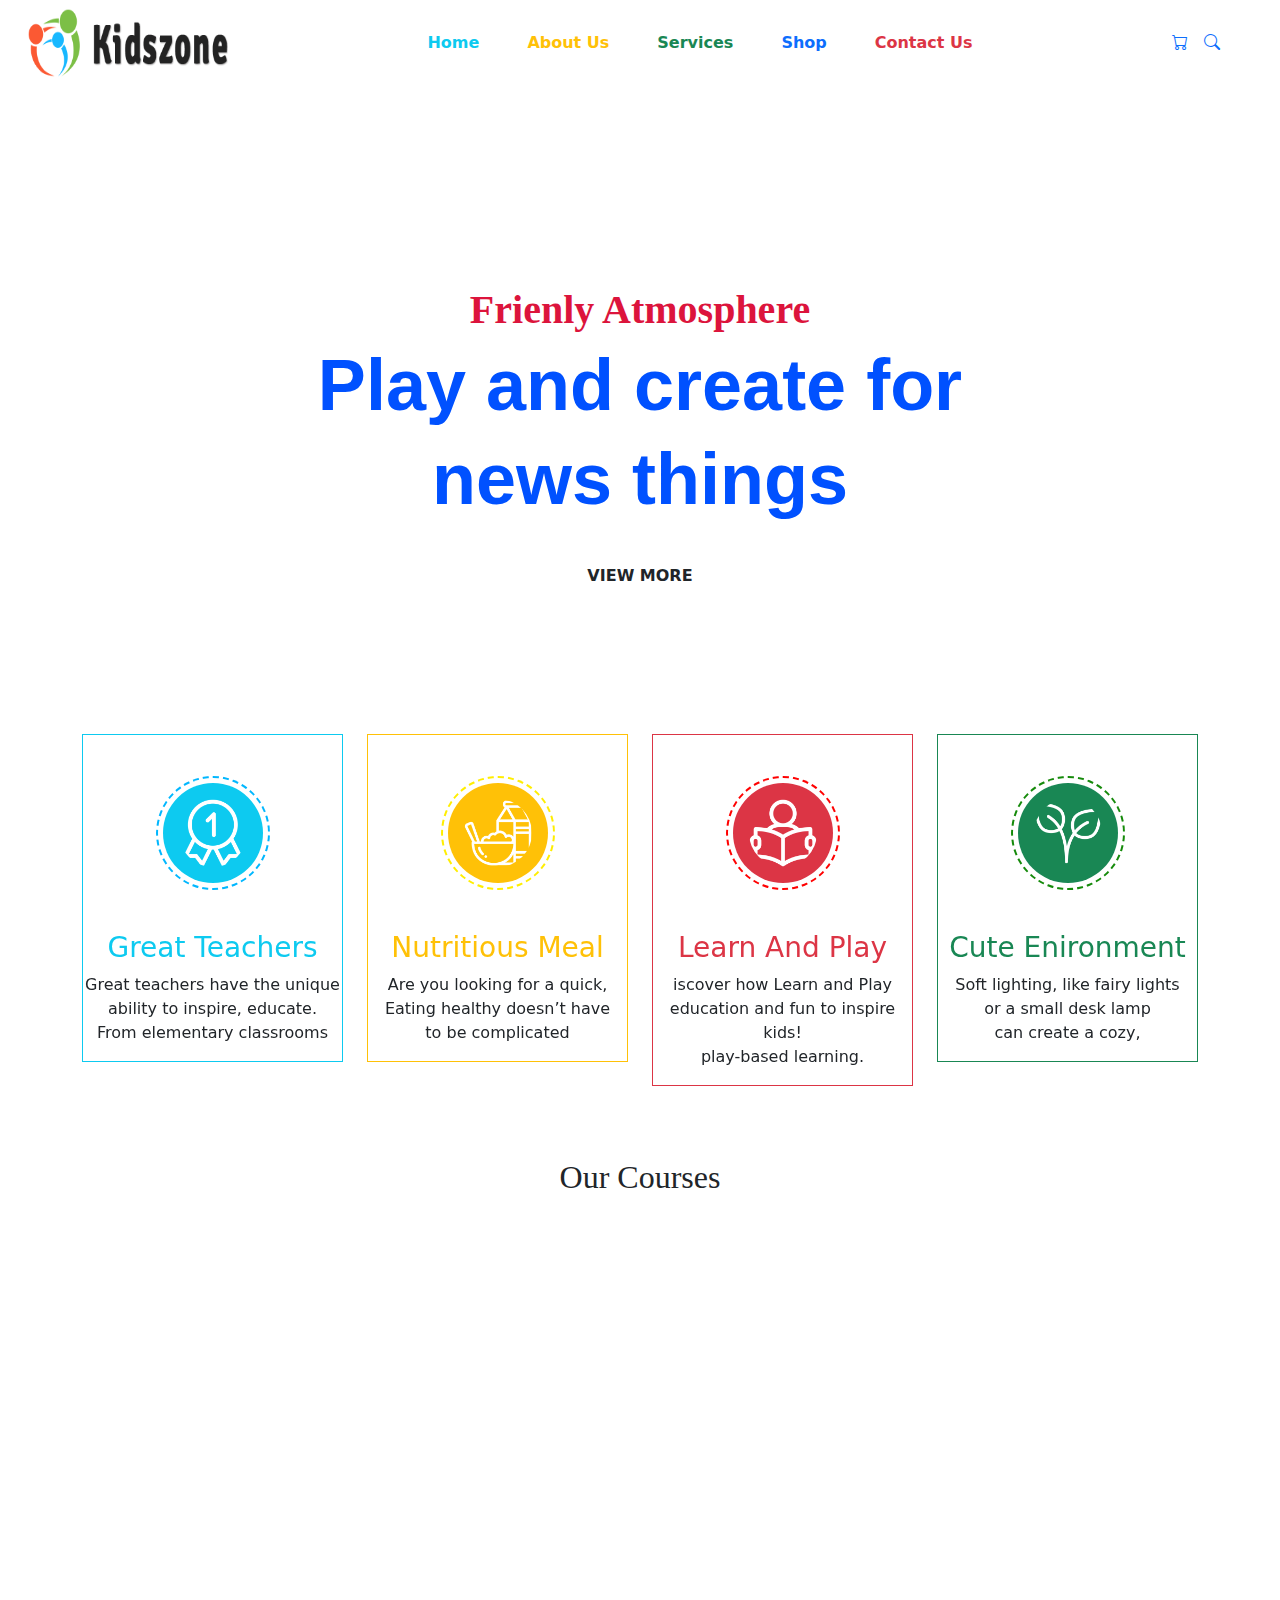
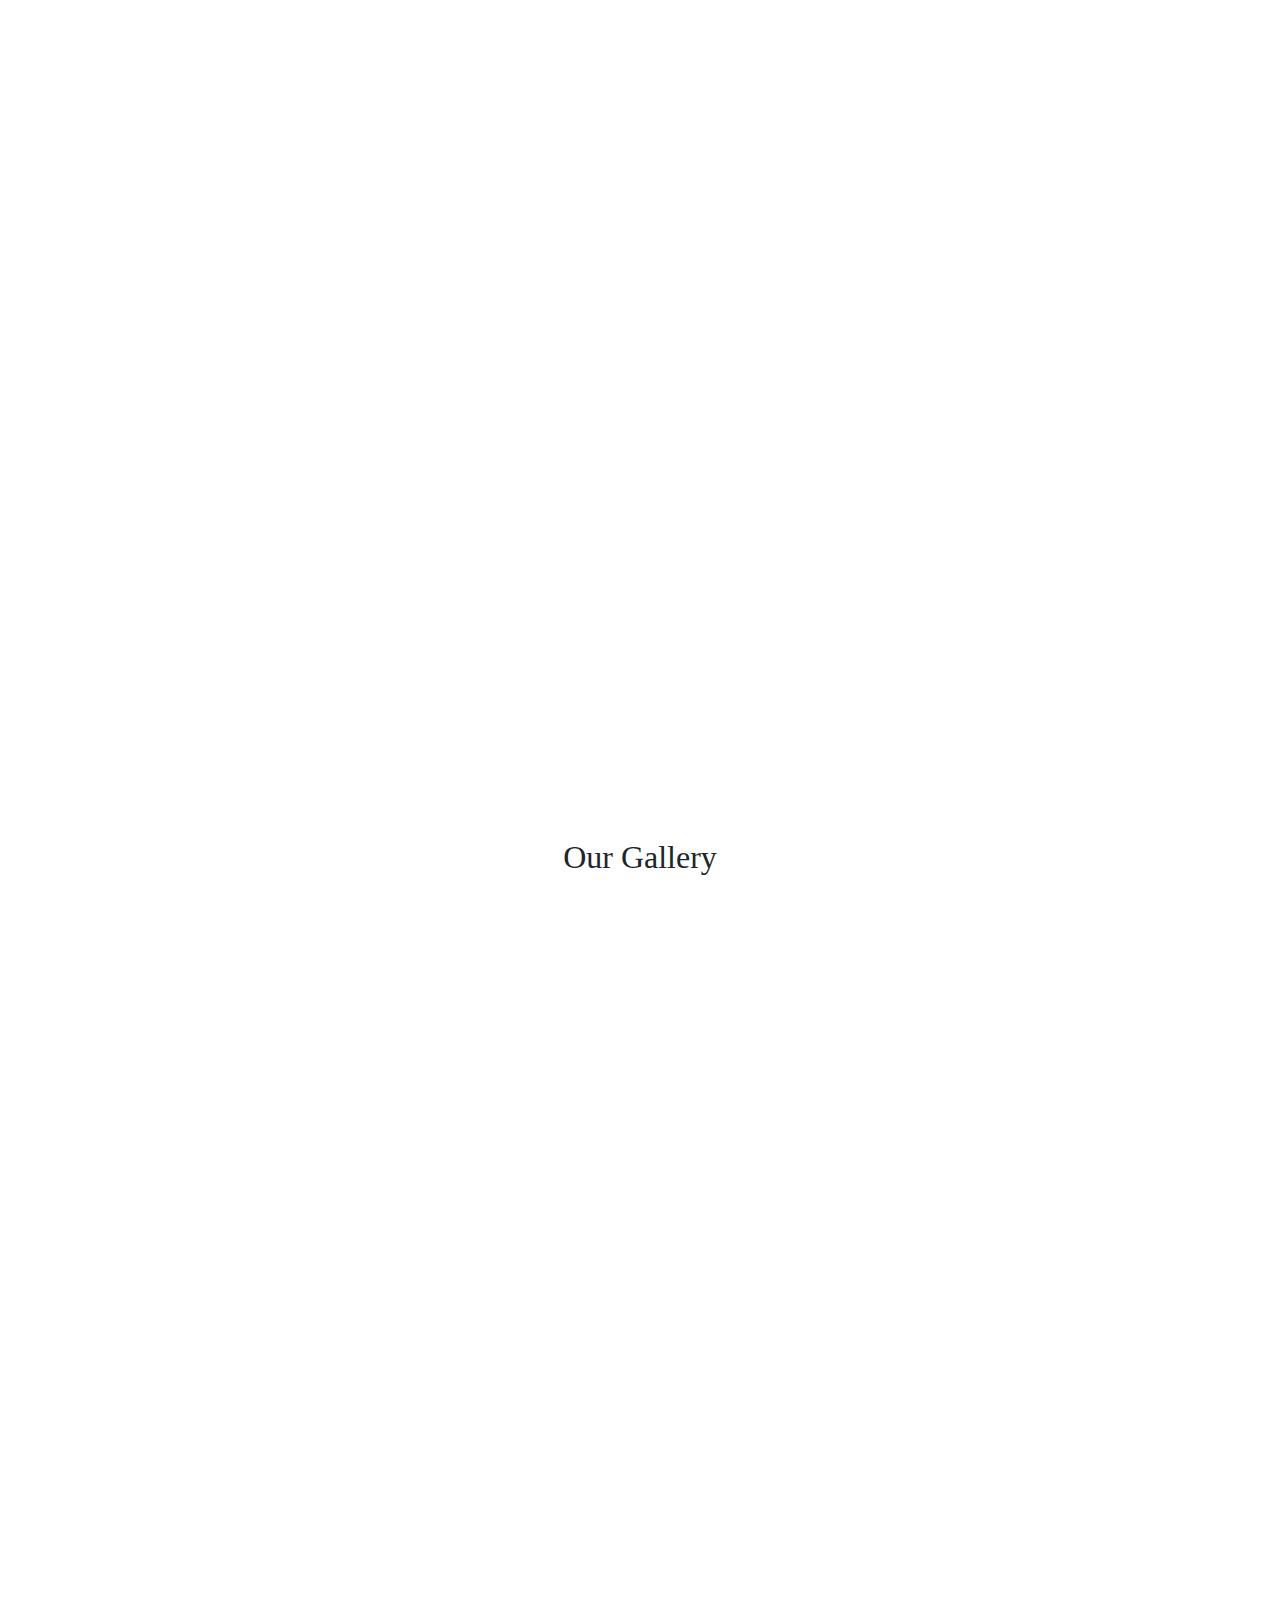
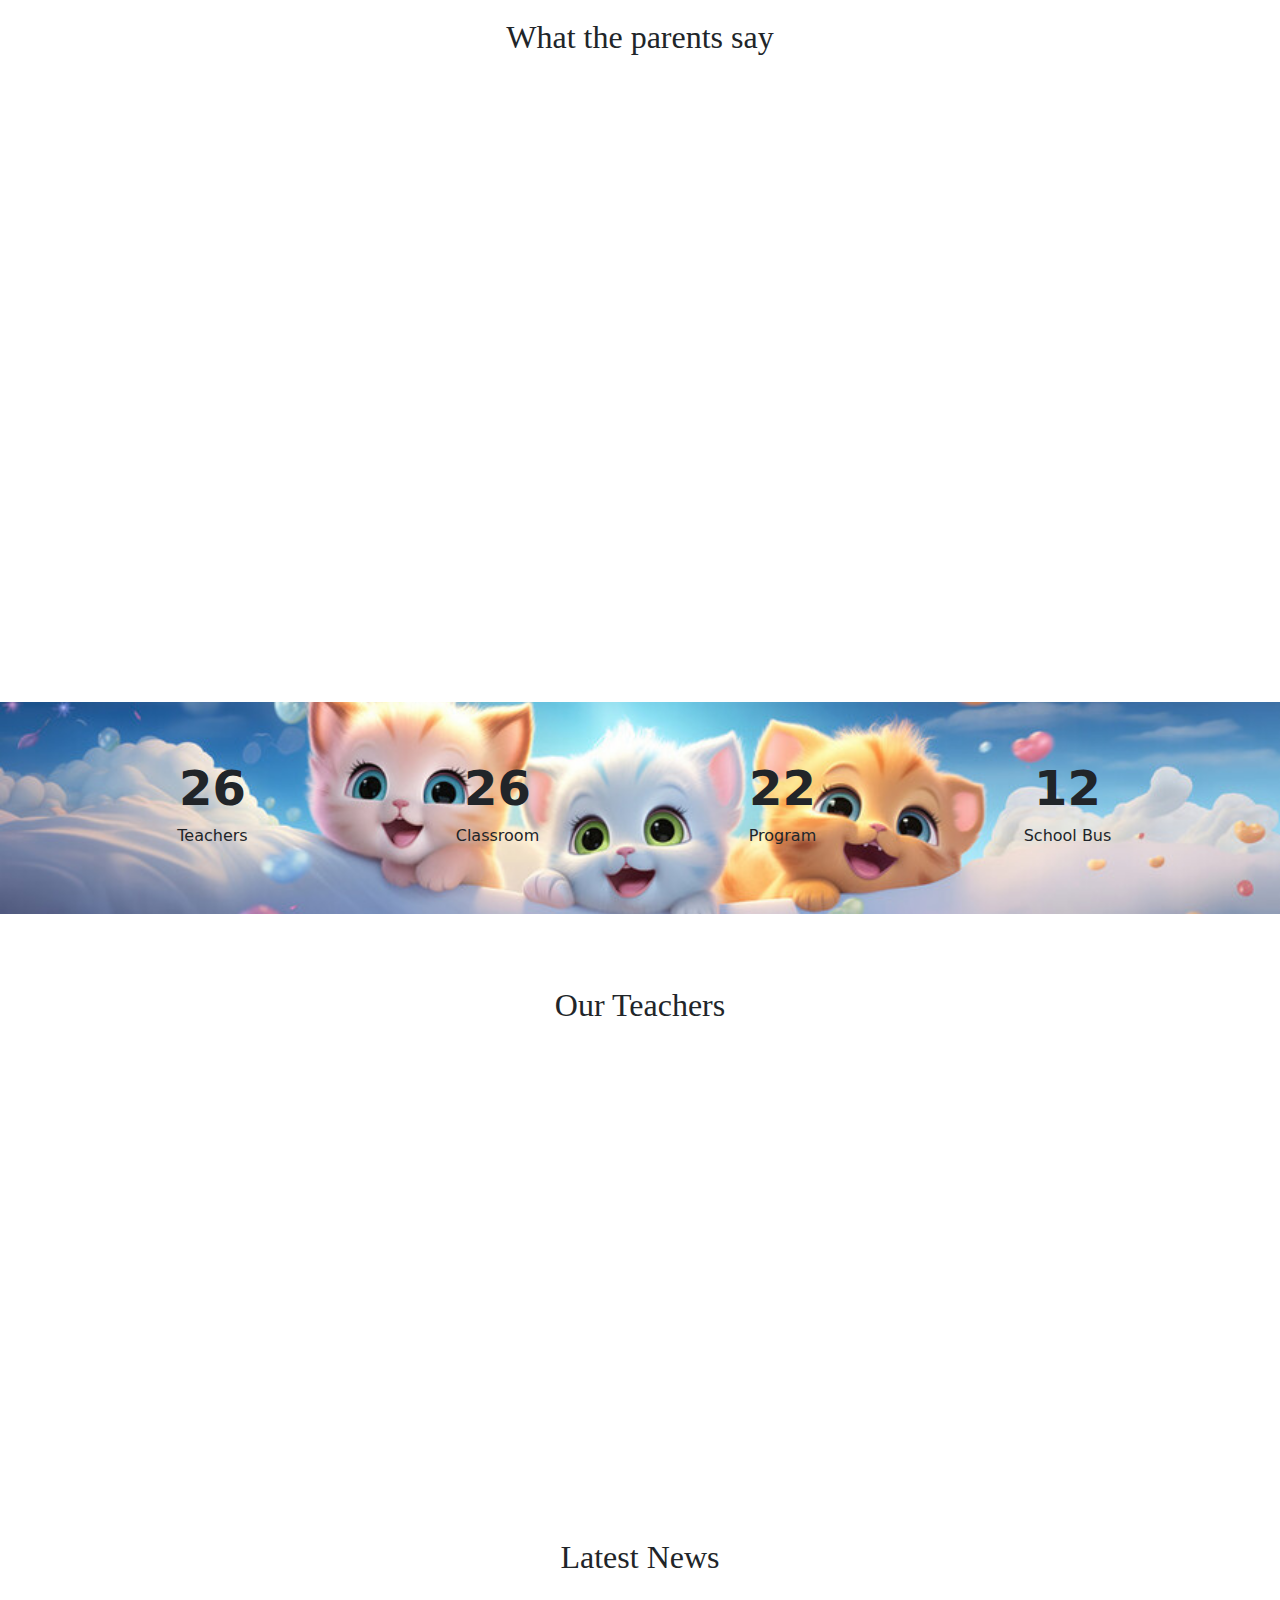
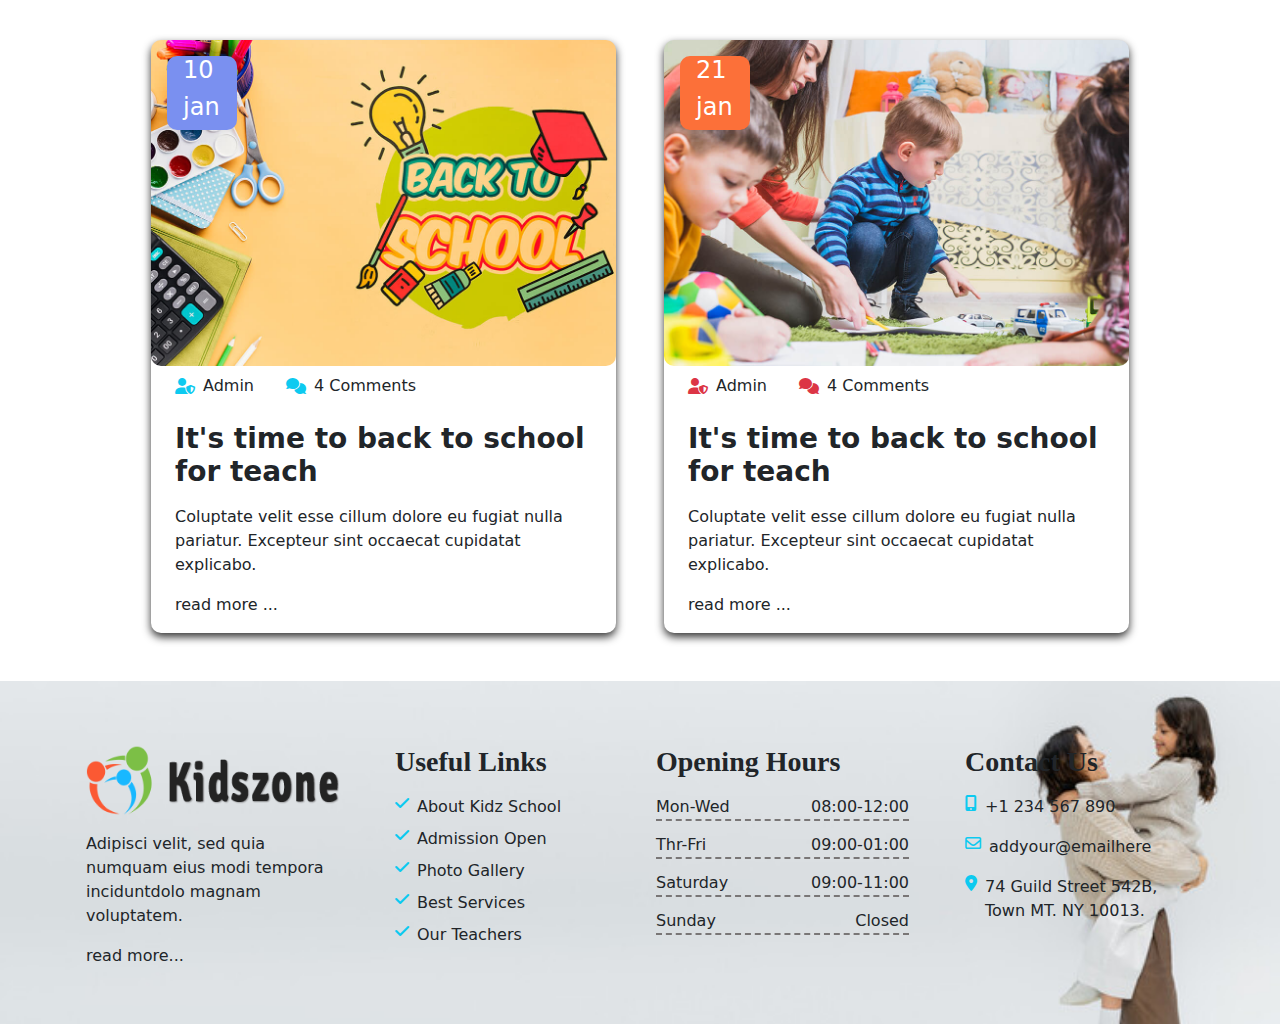
<file: index.html>
<!DOCTYPE html>
<html lang="en">

<head>
    <meta charset="UTF-8">
    <meta name="viewport" content="width=device-width, initial-scale=1.0">
    <link rel="stylesheet" href="style.css">
    <link href="https://cdn.jsdelivr.net/npm/bootstrap@5.3.0-alpha1/dist/css/bootstrap.min.css" rel="stylesheet">
    <script src="https://cdn.jsdelivr.net/npm/bootstrap@5.3.0-alpha1/dist/js/bootstrap.bundle.min.js" defer></script>
    <link rel="stylesheet" href="https://cdnjs.cloudflare.com/ajax/libs/font-awesome/6.0.0-beta3/css/all.min.css">
    <link href="https://unpkg.com/aos@2.3.1/dist/aos.css" rel="stylesheet">
    <script src="https://unpkg.com/aos@2.3.1/dist/aos.js"></script>
    <script src="https://code.jquery.com/jquery-3.5.1.slim.min.js"></script>
    <script src="https://cdn.jsdelivr.net/npm/@popperjs/core@2.9.2/dist/umd/popper.min.js"></script>
    <script src="https://stackpath.bootstrapcdn.com/bootstrap/4.5.2/js/bootstrap.min.js"></script>
    <title>KidsZone:Fun Learning & Games for Kids – Safe & Educational</title>
    <meta name="description" content="KidsZone offers fun, educational games and activities for kids. A safe, trusted site for learning and play.">
    <meta name="keywords" content="online games for kids"/>
    <meta name="author" content="KidsZone Education Experts"/>
    <meta property="og:title" content="KidsZone:Fun Learning & Games for Kids – Safe & Educational"/>
    <meta property="og:description"content="KidsZone offers fun, educational games and activities for kids. A safe, trusted site for learning and play."/>
    <meta property="og:type" content="website"/>
    <meta property="og:site_name" content="Games for Kids"/>
    <meta property="og:image" content="img/aboutus.jpg" />
    <meta property="og:url" content="https://childrenswebsite.netlify.app/" />
    <link rel="canonical" href="https://childrenwebsitein2024.netlify.app/" />
    <meta name="twitter:title" content="KidsZone: Fun Learning & Games for Kids – Safe & Educational">
    <meta name="twitter:description" content="KidsZone offers fun, educational games and activities for kids. A safe, trusted site for learning and play.">
    <meta name="twitter:image" content="img/aboutus.jpg">
    <meta name="robots" content="index, follow" />
    <meta name="theme-color" content="#ffffff" />
     
<!--   
    # robots.txt generated by simplifiedseotools.com
    User-agent: *
    Disallow: 
    Disallow: /cgi-bin/
    Disallow: /pdf/
    Sitemap: https://childrenwebsitein2024.netlify.app/sitemap.xml
     -->

    <!-- Google tag (gtag.js) -->
<script async src="https://www.googletagmanager.com/gtag/js?id=G-1X6QY1R331"></script>
<script>
  window.dataLayer = window.dataLayer || [];
  function gtag(){dataLayer.push(arguments);}
  gtag('js', new Date());
  gtag('config', 'G-1X6QY1R331');
</script>
    <meta name="google-site-verification" content="uekxEcvgHuCYq723Y5Fywn_iK3P-fojs9doF2YlcwDk" />
    
</head>
  

<body>
    
    <nav class="navbar navbar-expand-lg navbar-dark bg-white" style="position: sticky;top: 0; z-index: 1;">
        <div class="container-fluid">
            <a class="navbar-brand text-danger" href="#"></a>
            <img class=" " src="img/logo.png" style="width: 200px;height: 70px;">
            <button class="navbar-toggler " type="button" data-bs-toggle="collapse" data-bs-target="#navbarNav"
                aria-controls="navbarNav" aria-expanded="false" aria-label="Toggle navigation"
                style="color: black !important;">
                <i class="fa-solid fa-bars"></i>
            </button>
            <div class="collapse navbar-collapse justify-content-center" id="navbarNav">
                <ul class="navbar-nav text-center">
                    <li class="nav-item mx-3">
                        <a class="nav-link fw-bold text-info" aria-current="page" href="#">Home</a>
                    </li>
                    <li class="nav-item mx-3">
                        <a class="nav-link fw-bold text-warning" href="about.html">About Us</a>
                    </li>
                 
                    <li class="nav-item mx-3">
                        <a class="nav-link fw-bold text-success" href="service.html">Services</a>
                    </li>
                  
                    <li class="nav-item mx-3">
                        <a class="nav-link fw-bold text-primary" href="shop.html">Shop</a>
                    </li>
                    <li class="nav-item mx-3">
                        <a class="nav-link fw-bold text-danger" href="contact.html">Contact Us</a>
                    </li>
                </ul>
            </div>
            <form class="d-flex  ">
                <a href="#" class="me-3">
                    <i class="bi bi-cart"></i>
                </a>
                <a href="#" class="pe-5">
                    <i class="bi bi-search"></i>
                </a>
            </form>
        </div>
    </nav>

    <div class="container-fluid back text-center" id="home"
        style="background-image: url('https://img.freepik.com/premium-photo/colorful-splashes-pencils-framing-blank-canvas_274367-5438.jpg?size=626&ext=jpg&ga=GA1.1.76043811.1727203525&semt=ais_hybrid');">
        <div class="" style="padding-top: 200px;">
            <h6 class="display-6 fw-bold"
                style="color: crimson; font-family: Georgia, 'Times New Roman', Times, serif;">Frienly Atmosphere</h6>
            <h1 class="display-2 fw-bold"
                style="color: rgb(0, 81, 255); font-family: Verdana, Geneva, Tahoma, sans-serif;">Play and create for
            </h1>
            <h2 class="display-2 fw-bold"
                style="color:rgb(0, 81, 255); font-family: Verdana, Geneva, Tahoma, sans-serif;">news things</h2>
                <button class="btn py-2  fw-bold px-3 mt-4 custom-btn">VIEW MORE</button>
            </div>
    </div>
    <div class="row position-relative g-0">
        <div class="col wave"></div>
    </div>
    <div class="container " data-aos="fade-up" data-aos-easing="linear" data-aos-duration="1500">
        <div class="row text-center justify-content-center pt-5">
            <div class="col-lg-3 col-sm-6 col-12">
                <div class=" border border-info pt-5">
                    <img class="rounded-circle bg-info p-3"  src="img/img1.png" alt="Avard"
                        style="width: 100px; height: 100px;outline:2px dashed rgb(0, 183, 255); outline-offset: 5px;">
                    <div class="pt-5">
                        <h3 class="text-info">Great Teachers</h3>
                        <p class="text-center">Great teachers have the unique  <br>ability to inspire, educate.<br>From elementary classrooms </p>
                    </div>
                </div>
            </div>
            <div class="col-12 col-lg-3 col-sm-6 ">
                <div class=" pt-5 border border-warning">
                    <img class="rounded-circle bg-warning p-3" src="img/img2.png" alt="juise"
                        style="width: 100px; height: 100px; outline:2px dashed rgb(255, 238, 0); outline-offset: 5px">
                    <div class="pt-5">
                        <h3 class="text-warning">Nutritious Meal</h3>
                        <p class="text-center">Are you looking for a quick, <br>Eating healthy doesn’t have  <br>to be complicated</p>
                    </div>
                </div>
            </div>
            <div class="col-12 col-lg-3 col-sm-6 mt-4 mt-lg-0">
                <div class="  pt-5 border border-danger">
                    <img class="rounded-circle bg-danger p-3" src="img/img3.png" alt="book"
                        style="width: 100px; height: 100px; outline:2px dashed red; outline-offset: 5px">
                    <div class="pt-5">
                        <h3 class="text-danger">Learn And Play</h3>
                        <p class="text-center">iscover how Learn and Play<br>education and fun to inspire kids!<br> play-based learning.</p>
                    </div>
                </div>
            </div>
            <div class="col-12 col-lg-3 col-sm-6 mt-4 mt-lg-0">
                <div class=" pt-5 border border-success">
                    <img class="rounded-circle bg-success p-3" src="img/img4.png" alt="leaf"
                        style="width: 100px; height: 100px; outline:2px dashed rgb(21, 138, 10); outline-offset: 5px">
                    <div class="pt-5">
                        <h3 class="text-success">Cute Enironment</h3>
                        <p class="text-center">Soft lighting, like fairy lights<br>or a small desk lamp <br>can create a cozy, </p>
                    </div>
                </div>
            </div>
        </div>
    </div>

    <div class="container-fluid">
        <div class="text-center pt-5 ">
            <h2 class="mt-4" style="font-family: Georgia, 'Times New Roman', Times, serif;">Our Courses</h2>
        </div>
    </div>

    <div class="container" data-aos="fade-down" data-aos-easing="linear" data-aos-duration="1500">
        <div class="row pt-5 mt-5">
            <div id="carouselExample" class="carousel slide" data-ride="carousel">
                <div class="carousel-inner">
                    <div class="carousel-item active">
                        <div class="row">
                            <div class="col-md-4">
                                <div class="border border-info mt-3 pb-3"
                                    style="border-bottom : 2px dashed #000 !important;">
                                    <img src="img/courses-1 (1).jpg" class="img-fluid" alt="Image 1" width="100%" height="200px">
                                    <h4 class="fw-bold ps-4">Gaming Classes</h4>
                                    <p class="ps-4">Are you new to gaming or looking to level up your skills? Choosing the right gaming class can be the difference between winning and losing.</p>
                                </div>
                            </div>

                            <div class="col-md-4">
                                <div class="border pb-3 mt-3" style="border-bottom: 2px dashed #000 !important;">
                                    <img src="img/courses-1.jpg" class="img-fluid" alt="Image 2">
                                    <h4 class="fw-bold ps-4">Painting Classes</h4>
                                    <p class="ps-4">Looking for fun and engaging painting classes near you? Whether you're a complete beginner or an experienced artist, our classes provide a welcoming </p>
                                </div>
                            </div>

                            <div class="col-md-4">
                                <div class="border pb-3  mt-3" style="border-bottom: 2px dashed #000 !important;">
                                    <img src="img/courses-2.jpg" class="img-fluid" alt="Image 3">
                                    <h4 class="fw-bold ps-4">Swimming Classes</h4>
                                    <p class="ps-4">Starting young is the best way to ensure confidence in the water. Our swimming classes for kids and toddlers are designed to make learning fun and safe.</p>
                                </div>
                            </div>
                        </div>
                    </div>
                    <div class="carousel-item">
                        <div class="row">
                            <div class="col-md-4">
                                <div class="border mt-3 pb-3" style="border-bottom: 2px dashed #000 !important;">
                                    <img src="img/courses-1 (1).jpg" class="img-fluid" alt="Image 1">
                                    <h4 class="fw-bold ps-4">Gaming Classes</h4>
                                    <p class="ps-4">Are you new to gaming or looking to level up your skills? Choosing the right gaming class can be the difference between winning and losing.</p>
                                </div>
                            </div>

                            <div class="col-md-4">
                                <div class="border  mt-3 pb-3" style="border-bottom: 2px dashed #000 !important;">
                                    <img src="img/courses-1.jpg" class="img-fluid" alt="Image 2">
                                    <h4 class="fw-bold ps-4">Painting Classes</h4>
                                    <p class="ps-4">Looking for fun and engaging painting classes near you? Whether you're a complete beginner or an experienced artist, our classes provide a welcoming </p>
                                </div>
                            </div>

                            <div class="col-md-4">
                                <div class="border  mt-3 pb-3" style="border-bottom: 2px dashed #000 !important;">
                                    <img src="img/courses-2.jpg" class="img-fluid" alt="Image 3">
                                    <h4 class="fw-bold ps-4">Swimming Classes</h4>
                                    <p class="ps-4">Starting young is the best way to ensure confidence in the water. Our swimming classes for kids and toddlers are designed to make learning fun and safe.</p>
                                </div>
                            </div>
                        </div>
                    </div>
                    <div class="carousel-item">
                        <div class="row">
                            <div class="col-md-4">
                                <div class="border mt-3 pb-3" style="border-bottom: 2px dashed #000 !important;">
                                    <img src="img/courses-1 (1).jpg" class="img-fluid" alt="Image 1">
                                    <h4 class="fw-bold ps-4">Gaming Classes</h4>
                                    <p class="ps-4">Are you new to gaming or looking to level up your skills? Choosing the right gaming class can be the difference between winning and losing.</p>
                                </div>
                            </div>

                            <div class="col-md-4">
                                <div class="border  mt-3 pb-3" style="border-bottom: 2px dashed #000 !important;">
                                    <img src="img/courses-1.jpg" class="img-fluid" alt="Image 2">
                                    <h4 class="fw-bold ps-4">Painting Classes</h4>
                                    <p class="ps-4">Looking for fun and engaging painting classes near you? Whether you're a complete beginner or an experienced artist, our classes provide a welcoming </p>
                                </div>
                            </div>

                            <div class="col-md-4">
                                <div class="border  mt-3 pb-3" style="border-bottom: 2px dashed #000 !important;">
                                    <img src="img/courses-2.jpg" class="img-fluid" alt="Image 3">
                                    <h4 class="fw-bold ps-4">Swimming Classes</h4>
                                    <p class="ps-4">Starting young is the best way to ensure confidence in the water. Our swimming classes for kids and toddlers are designed to make learning fun and safe.</p>
                                </div>
                            </div>
                        </div>
                    </div>
                </div>
                <a class="carousel-control-prev" href="#carouselExample" role="button" data-slide="prev">
                    <span class="carousel-control-prev-icon" aria-hidden="true"></span>
                    <span class="sr-only"></span>
                </a>
                <a class="carousel-control-next" href="#carouselExample" role="button" data-slide="next">
                    <span class="carousel-control-next-icon" aria-hidden="true"></span>
                    <span class="sr-only"></span>
                </a>
            </div>
        </div>
    </div>

    <div class="container-fluid back mt-5" id="about"
        style="background-image: url('img/aboutus.jpg'); background-attachment: fixed; background-size: cover; background-position: center; position: relative;">
        <div class="about_us py-5" data-aos="fade-down" data-aos-easing="linear" data-aos-duration="1500">
            <div class="container">
                <h2 class=" mb-4" style="font-family: Georgia, 'Times New Roman', Times, serif;">About Us</h2>
                <p class="pt-3 ">
                    The School is your child’s first experience consectetur adipisicing elit,<br>
                    sed do eiusmod tempor incididunt ut labore et dolore magna aliqua.
                </p>
                <p class="pt-3 ">
                    Duis aute irure dolor in reprehenderit in voluptate velit esse cillum<br>
                    dolore eu fugiat nulla pariatur. Excepteur sint occaecat cupidatat non<br>
                    proident explicabo.
                </p>
                <div class=" mt-4">
                    <button class="btn btn-primary mt-3 py-2 px-3 border-0">VIEW MORE</button>
                </div>
            </div>
        </div>
    </div>

    <div class="container-fluid" id="page">
        <div class="text-center pt-5 ">
            <h2 class="mt-4" style="font-family: Georgia, 'Times New Roman', Times, serif;">Our Gallery</h2>
        </div>
    </div>


    <div class="container" data-aos="fade-down" data-aos-easing="linear" data-aos-duration="1500">
        <div class="row mt-5 pt-5">
            <div class="col-12 col-md-6 col-lg-3 pt-4">
                <img class="w-100 thumb" src="img/thumb-01.jpg" alt="Thumbnail 1">
            </div>
            <div class="col-12 col-md-6 col-lg-3 pt-4">
                <img class="w-100 thumb" src="img/thumb-02.jpg" alt="Thumbnail 2">
            </div>
            <div class="col-12 col-md-6 col-lg-3 pt-4">
                <img class="w-100 thumb" src="img/thumb-03.jpg" alt="Thumbnail 3">
            </div>
            <div class="col-12 col-md-6 col-lg-3 pt-4">
                <img class="w-100 thumb" src="img/thumb-04.jpg" alt="Thumbnail 4">
            </div>
        </div>

        <div class="row mt-1" data-aos="fade-up" data-aos-easing="linear" data-aos-duration="1500">
            <div class="col-12 col-md-6 col-lg-3 pt-4">
                <img class="w-100 thumb" src="img/thumb-05.jpg" alt="Thumbnail 5">
            </div>
            <div class="col-12 col-md-6 col-lg-3 pt-4">
                <img class="w-100 thumb" src="img/thumb-06.jpg" alt="Thumbnail 6">
            </div>
            <div class="col-12 col-md-6 col-lg-3 pt-4">
                <img class="w-100  thumb" src="img/thumb-07.jpg" alt="Thumbnail 7">
            </div>
            <div class="col-12 col-md-6 col-lg-3 pt-4">
                <img class="w-100 h-100 thumb" src="img/thumb-08.jpg" alt="Thumbnail 8">
            </div>
        </div>
    </div>

    <div class="container-fluid">
        <div class="text-center pt-5 ">
            <h2 class="mt-4" style="font-family: Georgia, 'Times New Roman', Times, serif;">What the parents say</h2>
        </div>
    </div>


    <div class="container" data-aos="fade-down" data-aos-easing="linear" data-aos-duration="1500">
        <div class="row text-center gap-4 justify-content-center mt-5 pt-5">
            <div class="col-12 col-md-5 bg-warning fw-bold pt-5">
                <h5 style="line-height: 35px;">Parents say finding a balance between discipline  <br>empathy is key  raising happy, confident children. <br>This approach resonates with families who want to instill values without being overly strict.</h5>
            </div>
            <div class="col-12 col-md-5 bg-success fw-bold pt-5">
                <h5 style="line-height: 35px;">Many parents look to  families for inspiration, <br>What parents say about various parenting  <br> helpful guide for those navigating similar challenges.</h5>
            </div>
        </div>
    </div>


    <div class="container" data-aos="fade-down" data-aos-easing="linear" data-aos-duration="1500">
        <div class="row">
            <div class="col-12 col-md-6 text-center">
                <div class="d-flex flex-column align-items-center mt-5">
                    <img class="rounded-circle" src="img/circle1.jpg" alt="Lisa M. Smith">
                    <h5>Lisa M. Smith</h5>
                    <p>Tiya's Mother</p>
                </div>
            </div>
            <div class="col-12 col-md-6 text-center">
                <div class="d-flex flex-column align-items-center mt-5">
                    <img class="rounded-circle" src="img/circle2.jpg" alt="Pauli J. Srady">
                    <h5>Pauli J. Srady</h5>
                    <p>Triana's Mother</p>
                </div>
            </div>
        </div>
    </div>

    <div class="container-fluid counter-section mt-5" style="background-image: url(img/nnn.jpg);">
        <div class="container">
            <div class="row">
                <div class="col-12 col-md-6 col-lg-3 text-dark counter-item">
                    <div class="counter " data-target="78">0</div>
                    <p>Teachers</p>
                </div>
                <div class="col-12 col-md-6 col-lg-3 text-dark counter-item">
                    <div class="counter" data-target="45">0</div>
                    <p>Classroom</p>
                </div>
                <div class="col-12 col-md-6 col-lg-3 text-dark counter-item">
                    <div class="counter" data-target="22">0</div>
                    <p>Program</p>
                </div>
                <div class="col-12 col-md-6 col-lg-3 text-dark counter-item">
                    <div class="counter" data-target="12">0</div>
                    <p>School Bus</p>
                </div>
            </div>
        </div>
    </div>

    <div class="container-fluid" id="service">
        <div class="text-center pt-5 ">
            <h2 class="mt-4" style="font-family: Georgia, 'Times New Roman', Times, serif;">Our Teachers</h2>
        </div>
    </div>

    <div class="container" data-aos="fade-down" data-aos-easing="linear" data-aos-duration="1500">
        <div class="row mt-5 pt-2">
            <div class="col-12 col-md-6 col-lg-3 pt-4 zoom-effect-container">
                <img class="w-100" src="img/teacher-1.jpg">
                <div class="pt-4 text-center">
                    <h4 class="text-info fw-bold">Henrite Bridg</h4>
                    <p>Founder & Head</p>
                </div>
            </div>
            <div class="col-12 col-md-6 col-lg-3 pt-4 zoom-effect-container">
                <img class="w-100" src="img/teacher-2.jpg">
                <div class="pt-4 text-center">
                    <h4 class="text-warning fw-bold">Priscila Baker</h4>
                    <p class="">Principal</p>
                </div>
            </div>
            <div class="col-12 col-md-6 col-lg-3 pt-4 zoom-effect-container">
                <img class="w-100" src="img/teacher-3.jpg">
                <div class="pt-4 text-center">
                    <h4 class="text-danger fw-bold">Horothy Hulese</h4>
                    <p>Maths Educator</p>
                </div>
            </div>
            <div class="col-12 col-md-6 col-lg-3 pt-4 zoom-effect-container">
                <img class="w-100" src="img/teacher-4.jpg">
                <div class="pt-4 text-center">
                    <h4 class="text-success fw-bold">Laura Clemen</h4>
                    <p>Science Educator</p>
                </div>
            </div>
        </div>
    </div>

    <div class="container-fluid" id="shop">
        <div class="text-center pt-5 ">
            <h2 class="mt-4" style="font-family: Georgia, 'Times New Roman', Times, serif;">Latest News</h2>
        </div>
    </div>

    <div class="container">
        <div class="row gap-5 g-0 mt-5 pt-3 justify-content-center">
            <div class="col-lg-5 col-md-6 col-sm-8" style="position: relative;">
                <div class="ps-3 m-3 text-white"
                    style="position: absolute; background-color: rgb(122, 144, 240); width: 70px; border-radius: 10px;">
                    <h4>10</h4>
                    <h4>jan</h4>
                </div>
                <img class="w-100" src="img/blog-1.jpg" style="border-radius: 10px;">
                <div class="d-flex align-items-center mx-4 mt-2">
                    <div class="d-flex align-items-center">
                        <i class="fas fa-user-shield text-info"></i>
                        <p class="px-2 mb-0">Admin</p>
                    </div>
                    <div class="d-flex align-items-center mx-4">
                        <i class="fas fa-comments text-info"></i>
                        <p class="px-2 mb-0">4 Comments</p>
                    </div>
                </div>
                <div class="mx-4 mt-2 pt-3">
                    <h3 class="fw-bold">It's time to back to school for teach</h3>
                    <p class="pt-2">Coluptate velit esse cillum dolore eu fugiat nulla pariatur. Excepteur sint occaecat
                        cupidatat explicabo.</p>
                    <p>read more ...</p>
                </div>
                <div
                    style="position: absolute; top: 0; left: 0; right: 0; bottom: 0;  box-shadow: 0 4px 8px rgba(0, 0, 0, 0.8); border-radius: 10px;">
                </div>
            </div>
            <div class="col-lg-5 col-md-6 col-sm-8" style="position: relative;">
                <div class="ps-3 m-3 text-white"
                    style="position: absolute; background-color: rgb(252, 112, 57); width: 70px; border-radius: 10px;">
                    <h4>21</h4>
                    <h4>jan</h4>
                </div>
                <img class="w-100" src="img/blog-2.jpg" style="border-radius: 10px;">
                <div class="d-flex align-items-center mx-4 mt-2">
                    <div class="d-flex align-items-center">
                        <i class="fas fa-user-shield text-danger"></i>
                        <p class="px-2 mb-0">Admin</p>
                    </div>
                    <div class="d-flex align-items-center mx-4">
                        <i class="fas fa-comments text-danger"></i>
                        <p class="px-2 mb-0">4 Comments</p>
                    </div>
                </div>
                <div class="mx-4 mt-2 pt-3">
                    <h3 class="fw-bold ">It's time to back to school for teach</h3>
                    <p class="pt-2">Coluptate velit esse cillum dolore eu fugiat nulla pariatur. Excepteur sint occaecat
                        cupidatat explicabo.</p>
                    <p>read more ...</p>
                </div>
                <div
                    style="position: absolute; top: 0; left: 0; right: 0; bottom: 0;  box-shadow: 0 4px 8px rgba(0, 0, 0, 0.8); border-radius: 10px;">
                </div>
            </div>
        </div>
    </div>
    <div class="container-fluid" id="contact"
        style="background-image: url(img/mmm.jpg); background-repeat: no-repeat; background-size: cover;">
        <div class="container mt-5">
            <div class="row pt-5">
                <div class="col-lg-3  col-md-6 col-sm-12 mb-4  p-3">
                    <img class="w-100 mb-3" src="img/logo.png" alt="Logo">
                    <p>Adipisci velit, sed quia numquam eius modi tempora inciduntdolo magnam voluptatem.</p>
                    <p>read more...</p>
                </div>
                <div class="col-lg-3  col-md-6 col-sm-12  p-3">
                    <div class="ps-md-4 ">
                        <h3 class="fw-bold" style="font-family: Georgia, 'Times New Roman', Times, serif;">Useful Links
                        </h3>
                        <div class="d-flex  flex-column gap-2">
                            <div class="d-flex pt-2 ">
                                <i class="fa-solid text-info  fa-check"></i>
                                <span class="ms-2">About Kidz School</span>
                            </div>
                            <div class="d-flex">
                                <i class="fa-solid text-info fa-check"></i>
                                <span class="ms-2">Admission Open</span>
                            </div>
                            <div class="d-flex">
                                <i class="fa-solid text-info fa-check"></i>
                                <span class="ms-2">Photo Gallery</span>
                            </div>
                            <div class="d-flex">
                                <i class="fa-solid text-info fa-check"></i>
                                <span class="ms-2">Best Services</span>
                            </div>
                            <div class="d-flex">
                                <i class="fa-solid text-info fa-check"></i>
                                <span class="ms-2">Our Teachers</span>
                            </div>
                        </div>
                    </div>
                </div>
                <div class="col-lg-3 col-md-6 col-sm-12 mb-4 p-3">
                    <h3 class="fw-bold" style="font-family: Georgia, 'Times New Roman', Times, serif;">Opening Hours
                    </h3>
                    <div class="d-flex flex-column gap-2">
                        <div class="d-flex pt-2 justify-content-between  align-items-center  "
                            style="border-bottom: 2px dashed #797676 !important;">
                            <span>Mon-Wed</span>
                            <span>08:00-12:00</span>
                        </div>
                        <div class="d-flex pt-1 justify-content-between align-items-center"
                            style="border-bottom: 2px dashed #797676 !important;">
                            <span>Thr-Fri</span>
                            <span>09:00-01:00</span>
                        </div>
                        <div class="d-flex pt-1 justify-content-between align-items-center"
                            style="border-bottom: 2px dashed #797676 !important;">
                            <span>Saturday</span>
                            <span>09:00-11:00</span>
                        </div>
                        <div class="d-flex pt-1 justify-content-between align-items-center"
                            style="border-bottom: 2px dashed #797676 !important;">
                            <span>Sunday</span>
                            <span>Closed</span>
                        </div>
                    </div>
                </div>
                <div class="col-lg-3  col-md-6 col-sm-12 mb-4  p-3">
                    <div class="ps-md-4">
                        <h3 class="fw-bold" style="font-family: Georgia, 'Times New Roman', Times, serif;">Contact Us
                        </h3>
                        <div class="d-flex flex-column gap-2">
                            <div class="d-flex pt-2 ">
                                <i class="fas text-info fa-mobile-alt"></i>
                                <span class="ms-2">+1 234 567 890</span>
                            </div>
                            <div class="d-flex pt-2">
                                <i class="far text-info fa-envelope"></i>
                                <span class="ms-2">addyour@emailhere</span>
                            </div>
                            <div class="d-flex pt-2">
                                <i class="fas text-info fa-map-marker-alt"></i>
                                <span class="ms-2">74 Guild Street 542B, Town MT. NY 10013.</span>
                            </div>
                        </div>
                    </div>
                </div>
            </div>
        </div>
    </div>

    <script>
        const counters = document.querySelectorAll('.counter');
        counters.forEach(counter => {
            const updateCount = () => {
                const target = +counter.getAttribute('data-target');
                const count = +counter.innerText;
                const speed = 200;
                const increment = target / speed;
                if (count < target) {
                    counter.innerText = Math.ceil(count + increment);
                    setTimeout(updateCount, 30);
                } else {
                    counter.innerText = target;
                }
            };
            updateCount();
        });
    </script>
    <link href="https://cdn.jsdelivr.net/npm/bootstrap-icons/font/bootstrap-icons.css" rel="stylesheet">
</body>

</html>
<script>
    AOS.init();
</script>
</file>
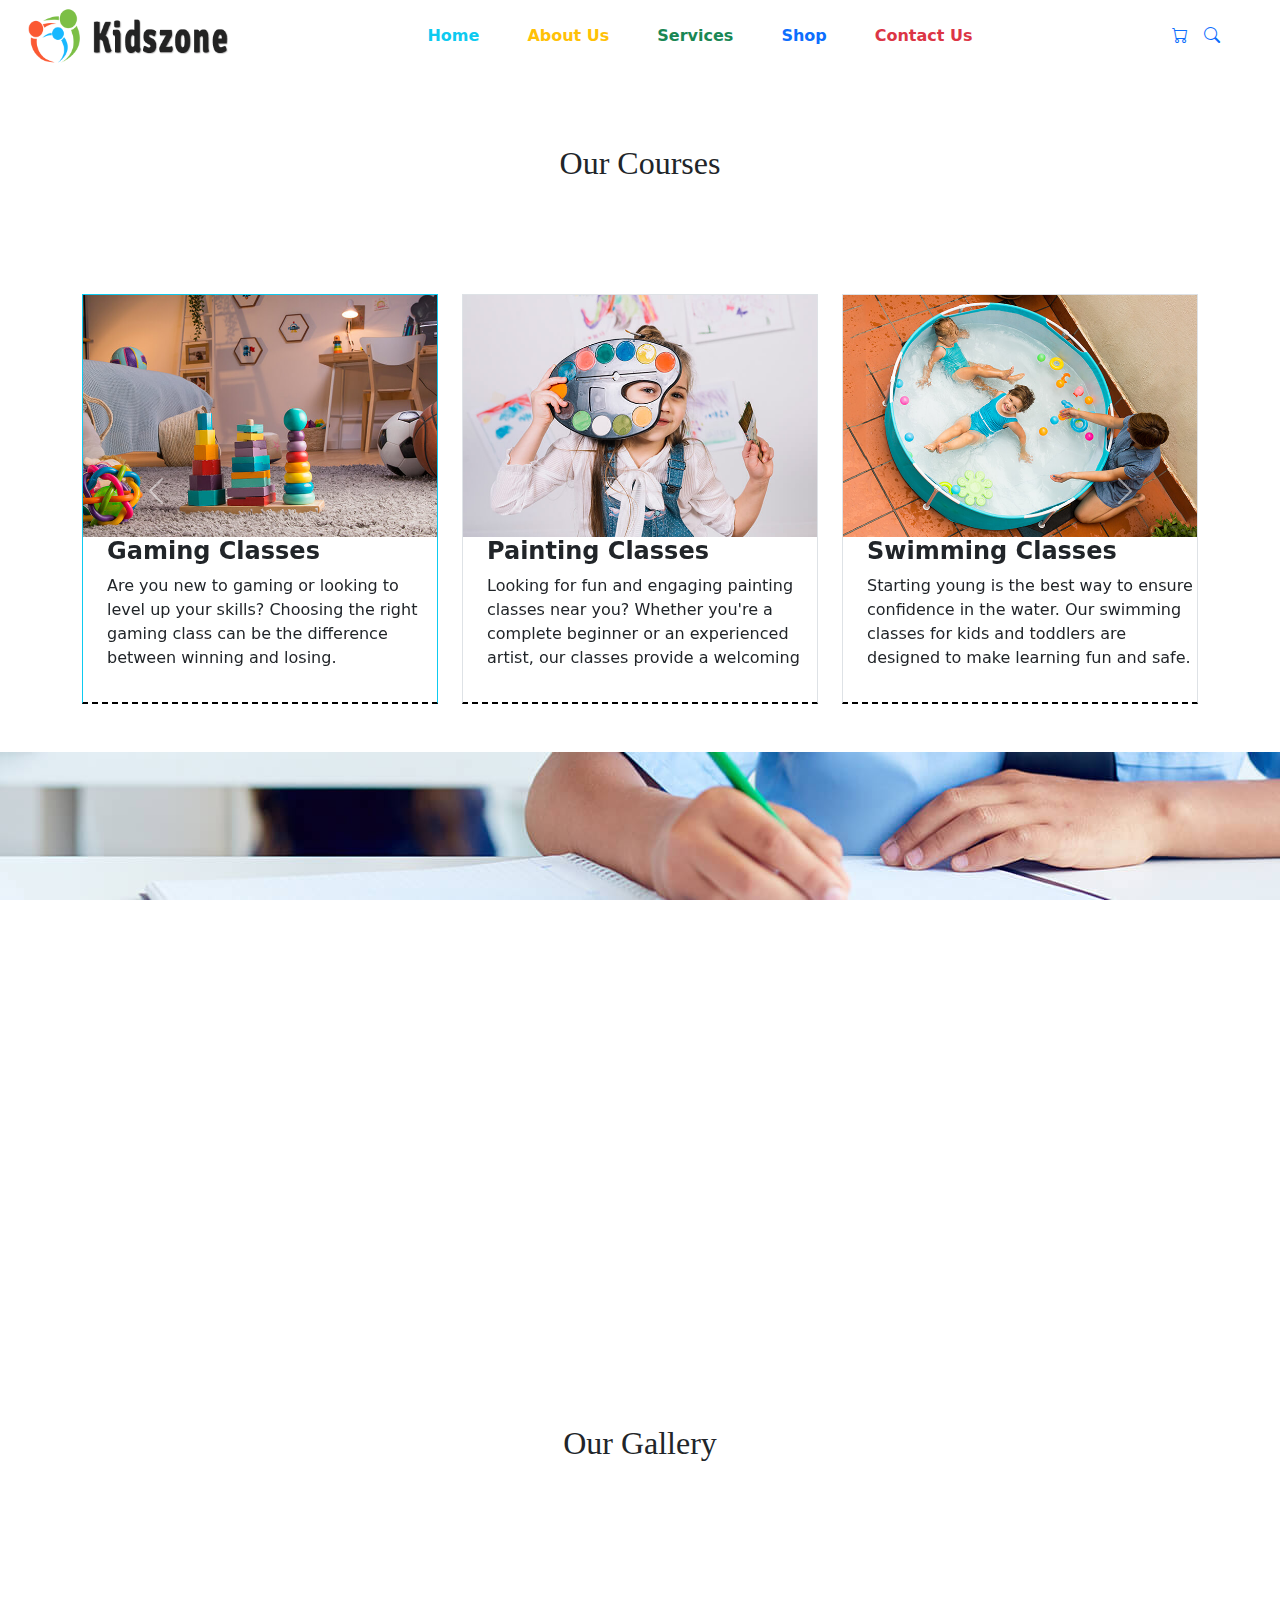
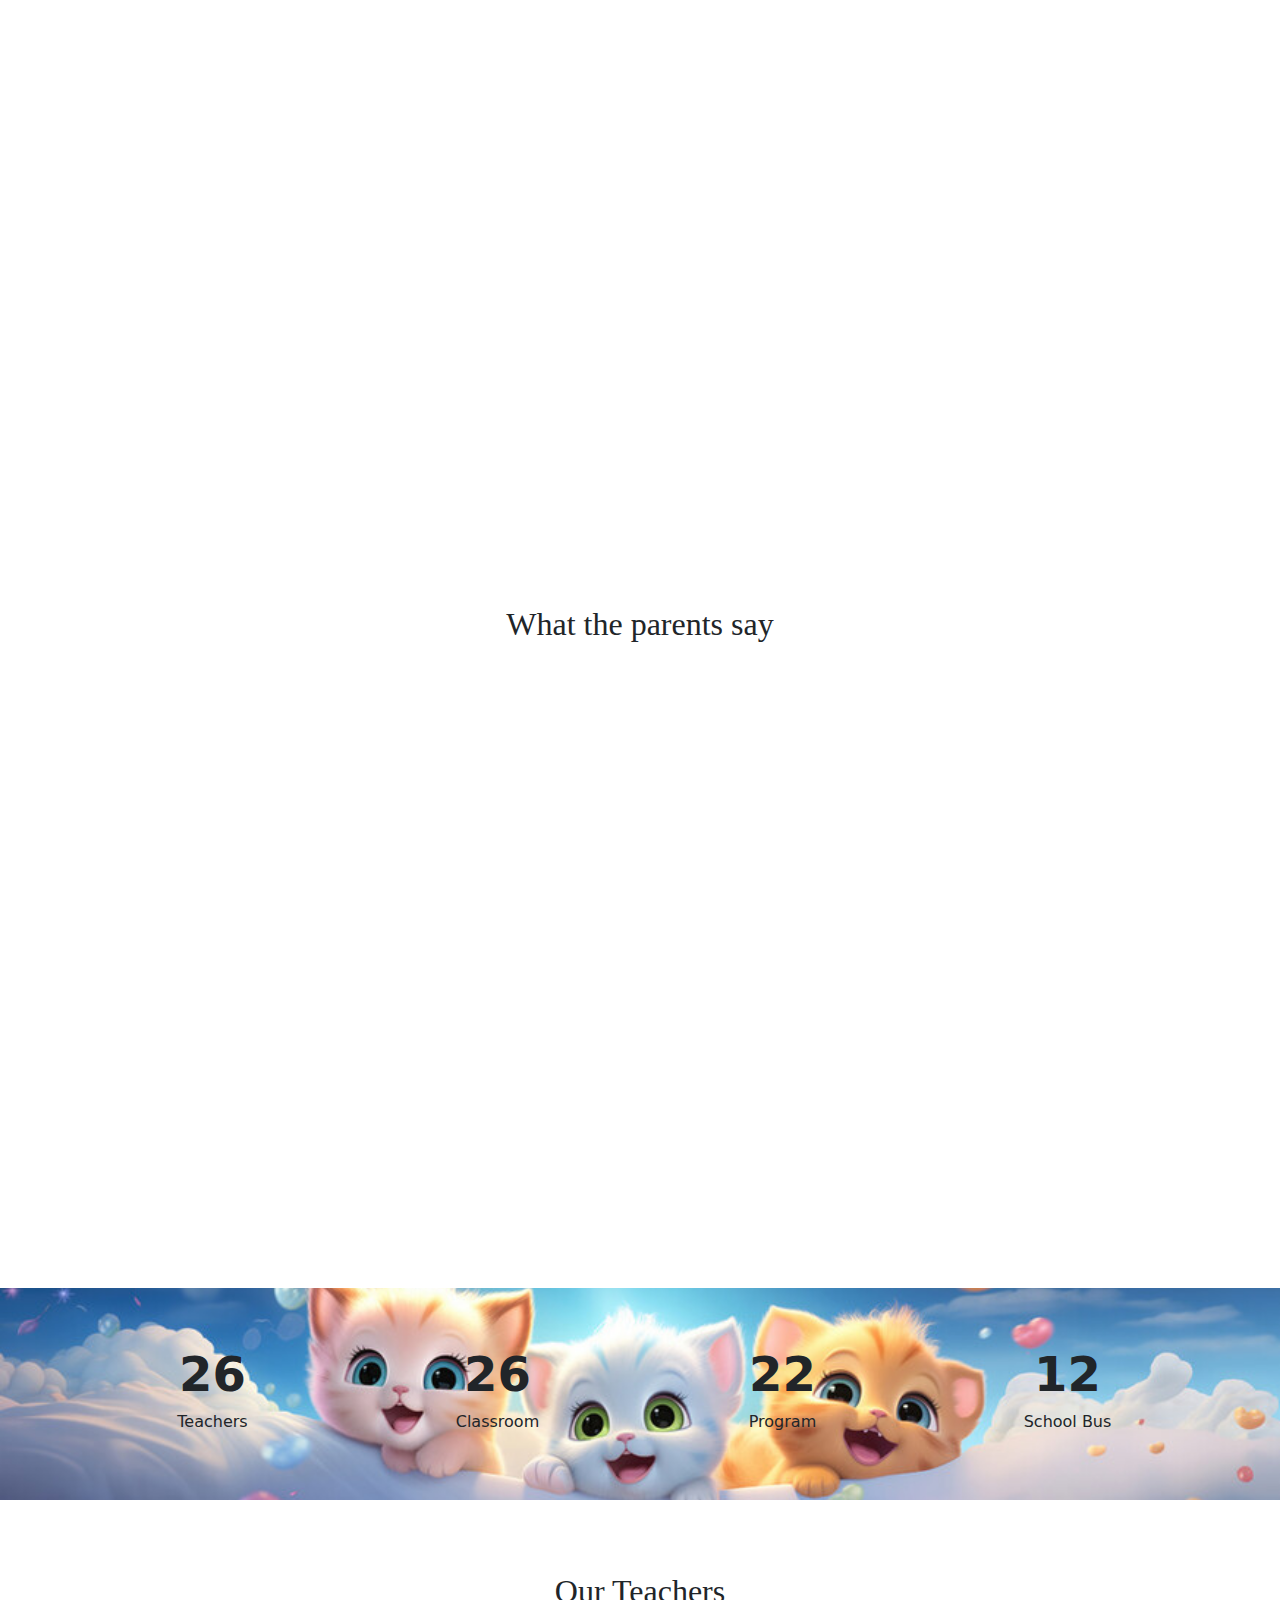
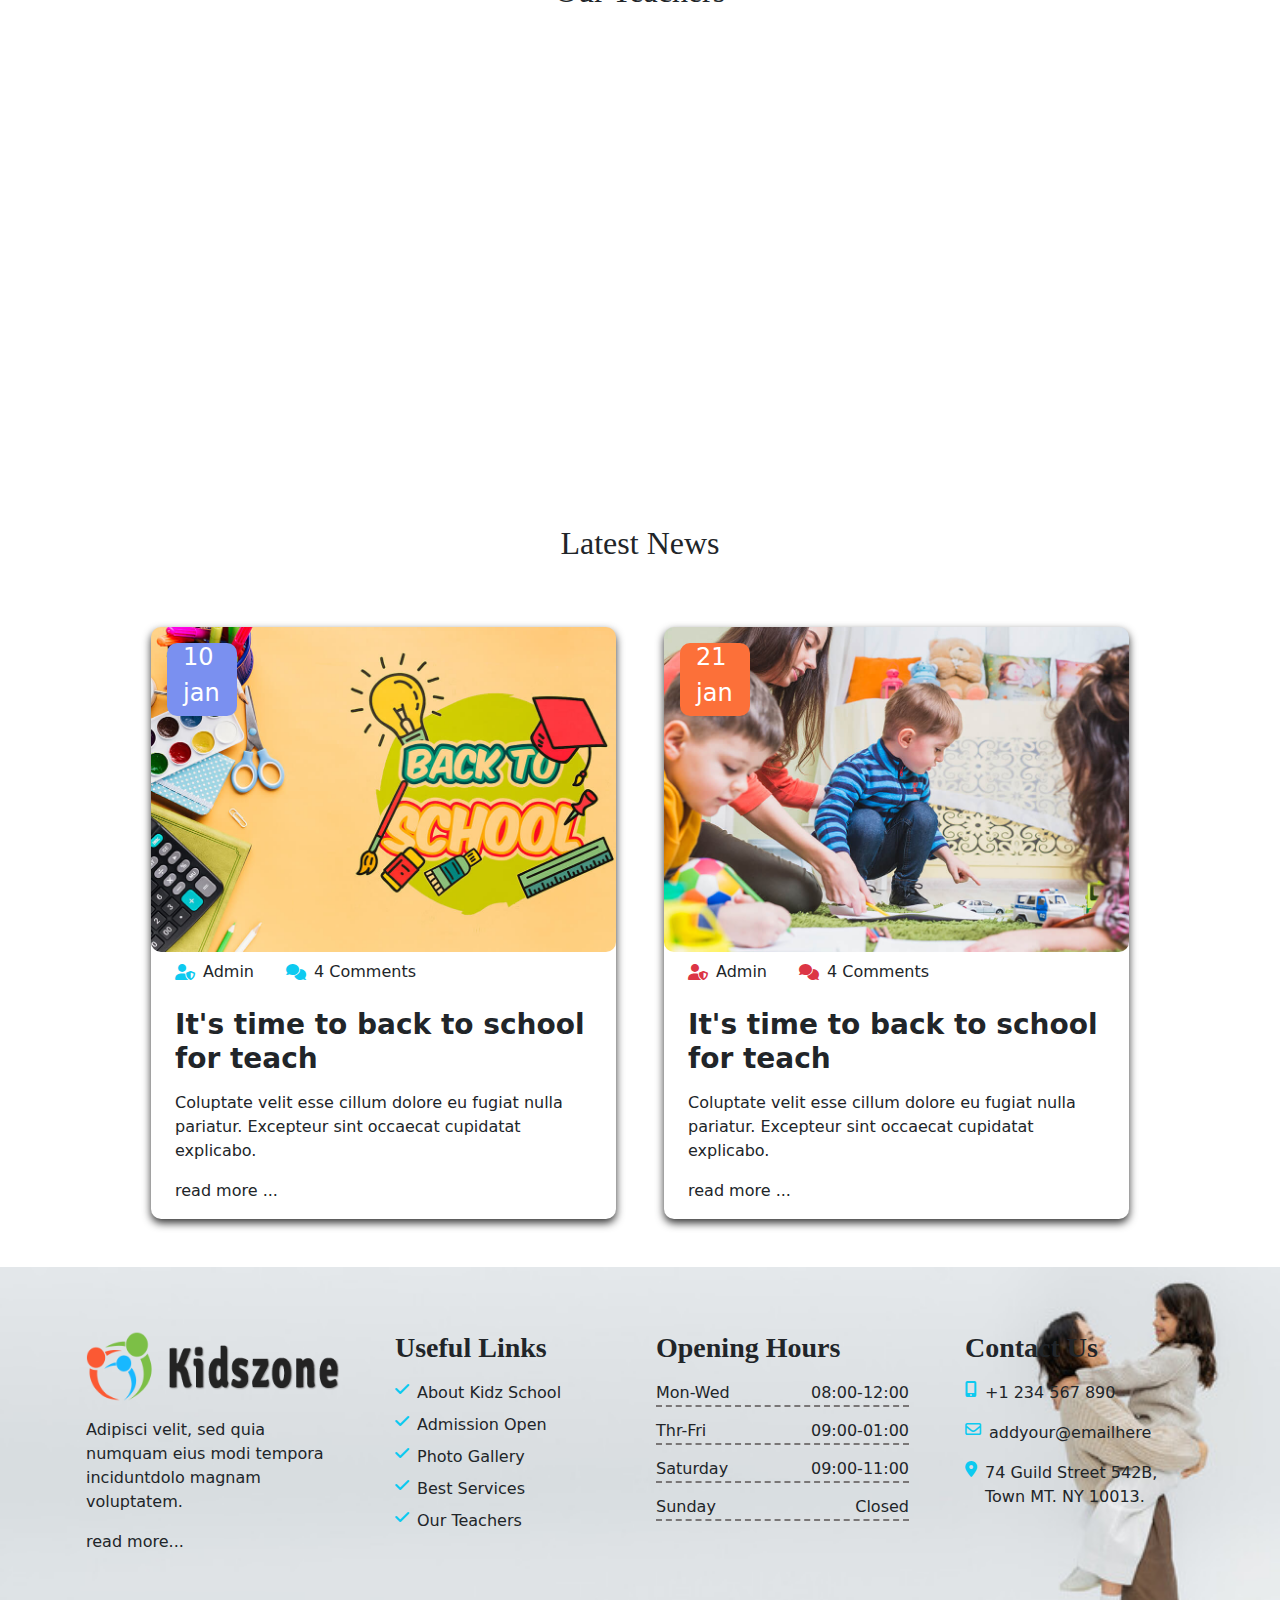
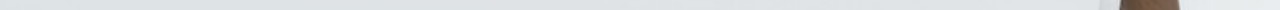
<file: about.html>
<!DOCTYPE html>
<html lang="en">

<head>
    <meta charset="UTF-8">
    <meta name="viewport" content="width=device-width, initial-scale=1.0">
    <link rel="stylesheet" href="style.css">
    <title>KidsZone:Fun Learning & Games for Kids – Safe & Educational</title>
    <link href="https://cdn.jsdelivr.net/npm/bootstrap@5.3.0-alpha1/dist/css/bootstrap.min.css" rel="stylesheet">
    <script src="https://cdn.jsdelivr.net/npm/bootstrap@5.3.0-alpha1/dist/js/bootstrap.bundle.min.js" defer></script>
    <link rel="stylesheet" href="https://cdnjs.cloudflare.com/ajax/libs/font-awesome/6.0.0-beta3/css/all.min.css">
    <link href="https://unpkg.com/aos@2.3.1/dist/aos.css" rel="stylesheet">
    <script src="https://unpkg.com/aos@2.3.1/dist/aos.js"></script>
    <script src="https://code.jquery.com/jquery-3.5.1.slim.min.js"></script>
    <script src="https://cdn.jsdelivr.net/npm/@popperjs/core@2.9.2/dist/umd/popper.min.js"></script>
    <script src="https://stackpath.bootstrapcdn.com/bootstrap/4.5.2/js/bootstrap.min.js"></script>
    <meta name="description" content="KidsZone offers fun, educational games and activities for kids. A safe, trusted site for learning and play.">
    <meta name="keywords" content="online games for kids"/>
    <meta name="author" content="KidsZone Education Experts"/>
    <meta property="og:title" content="KidsZone:Fun Learning & Games for Kids – Safe & Educational"/>
    <meta
    property="og:description"
    content="KidsZone offers safe, fun learning games and activities for kids. Explore educational content that keeps young minds curious and engaged"/>
    <meta property="og:type" content="website"/>
    <meta property="og:site_name" content="Games for Kids"/>
    <meta name="twitter:card" content="summary_large_image">
    <meta name="twitter:title" content="KidsZone: Fun Learning & Games for Kids – Safe & Educational">
    <meta name="twitter:description" content="Discover KidsZone – a safe, educational platform with fun games and interactive learning for kids. Perfect for curious young minds!">
    <meta name="twitter:image" content="[URL to KidsZone image]">
</head>

<body>
    <nav class="navbar navbar-expand-lg navbar-dark bg-white" style="position: sticky;top: 0; z-index: 1;">
        <div class="container-fluid">
            <a class="navbar-brand text-danger" href="#"></a>
            <img class=" " src="img/logo.png" style="width: 200px;">
            <button class="navbar-toggler " type="button" data-bs-toggle="collapse" data-bs-target="#navbarNav"
                aria-controls="navbarNav" aria-expanded="false" aria-label="Toggle navigation"
                style="color: black !important;">
                <i class="fa-solid fa-bars"></i>
            </button>
            <div class="collapse navbar-collapse justify-content-center" id="navbarNav">
                <ul class="navbar-nav text-center">
                    <li class="nav-item mx-3">
                        <a class="nav-link fw-bold text-info" aria-current="page" href="index.html">Home</a>
                    </li>
                    <li class="nav-item mx-3">
                        <a class="nav-link fw-bold text-warning" href="#">About Us</a>
                    </li>
                    
                    <li class="nav-item mx-3">
                        <a class="nav-link fw-bold text-success" href="service.html">Services</a>
                    </li>
                  
                    <li class="nav-item mx-3">
                        <a class="nav-link fw-bold text-primary" href="shop.html">Shop</a>
                    </li>
                    <li class="nav-item mx-3">
                        <a class="nav-link fw-bold text-danger" href="contact.html">Contact Us</a>
                    </li>
                </ul>
            </div>
            <form class="d-flex  ">
                <a href="#" class="me-3">
                    <i class="bi bi-cart"></i>
                </a>
                <a href="#" class="pe-5">
                    <i class="bi bi-search"></i>
                </a>
            </form>
        </div>
    </nav>

    
    <div class="container-fluid">
        <div class="text-center pt-5 ">
            <h2 class="mt-4" style="font-family: Georgia, 'Times New Roman', Times, serif;">Our Courses</h2>
        </div>
    </div>

    <div class="container" data-aos="fade-down" data-aos-easing="linear" data-aos-duration="1500">
        <div class="row pt-5 mt-5">
            <div id="carouselExample" class="carousel slide" data-ride="carousel">
                <div class="carousel-inner">
                    <div class="carousel-item active">
                        <div class="row">
                            <div class="col-md-4">
                                <div class="border border-info mt-3 pb-3"
                                    style="border-bottom : 2px dashed #000 !important;">
                                    <img src="img/courses-1 (1).jpg" class="img-fluid" alt="Image 1" width="100%" height="200px">
                                    <h4 class="fw-bold ps-4">Gaming Classes</h4>
                                    <p class="ps-4">Are you new to gaming or looking to level up your skills? Choosing the right gaming class can be the difference between winning and losing.</p>
                                </div>
                            </div>

                            <div class="col-md-4">
                                <div class="border pb-3 mt-3" style="border-bottom: 2px dashed #000 !important;">
                                    <img src="img/courses-1.jpg" class="img-fluid" alt="Image 2">
                                    <h4 class="fw-bold ps-4">Painting Classes</h4>
                                    <p class="ps-4">Looking for fun and engaging painting classes near you? Whether you're a complete beginner or an experienced artist, our classes provide a welcoming </p>
                                </div>
                            </div>

                            <div class="col-md-4">
                                <div class="border pb-3  mt-3" style="border-bottom: 2px dashed #000 !important;">
                                    <img src="img/courses-2.jpg" class="img-fluid" alt="Image 3">
                                    <h4 class="fw-bold ps-4">Swimming Classes</h4>
                                    <p class="ps-4">Starting young is the best way to ensure confidence in the water. Our swimming classes for kids and toddlers are designed to make learning fun and safe.</p>
                                </div>
                            </div>
                        </div>
                    </div>
                    <div class="carousel-item">
                        <div class="row">
                            <div class="col-md-4">
                                <div class="border mt-3 pb-3" style="border-bottom: 2px dashed #000 !important;">
                                    <img src="img/courses-1 (1).jpg" class="img-fluid" alt="Image 1">
                                    <h4 class="fw-bold ps-4">Gaming Classes</h4>
                                    <p class="ps-4">Are you new to gaming or looking to level up your skills? Choosing the right gaming class can be the difference between winning and losing.</p>
                                </div>
                            </div>

                            <div class="col-md-4">
                                <div class="border  mt-3 pb-3" style="border-bottom: 2px dashed #000 !important;">
                                    <img src="img/courses-1.jpg" class="img-fluid" alt="Image 2">
                                    <h4 class="fw-bold ps-4">Painting Classes</h4>
                                    <p class="ps-4">Looking for fun and engaging painting classes near you? Whether you're a complete beginner or an experienced artist, our classes provide a welcoming </p>
                                </div>
                            </div>

                            <div class="col-md-4">
                                <div class="border  mt-3 pb-3" style="border-bottom: 2px dashed #000 !important;">
                                    <img src="img/courses-2.jpg" class="img-fluid" alt="Image 3">
                                    <h4 class="fw-bold ps-4">Swimming Classes</h4>
                                    <p class="ps-4">Starting young is the best way to ensure confidence in the water. Our swimming classes for kids and toddlers are designed to make learning fun and safe.</p>
                                </div>
                            </div>
                        </div>
                    </div>
                    <div class="carousel-item">
                        <div class="row">
                            <div class="col-md-4">
                                <div class="border mt-3 pb-3" style="border-bottom: 2px dashed #000 !important;">
                                    <img src="img/courses-1 (1).jpg" class="img-fluid" alt="Image 1">
                                    <h4 class="fw-bold ps-4">Gaming Classes</h4>
                                    <p class="ps-4">Are you new to gaming or looking to level up your skills? Choosing the right gaming class can be the difference between winning and losing.</p>
                                </div>
                            </div>

                            <div class="col-md-4">
                                <div class="border  mt-3 pb-3" style="border-bottom: 2px dashed #000 !important;">
                                    <img src="img/courses-1.jpg" class="img-fluid" alt="Image 2">
                                    <h4 class="fw-bold ps-4">Painting Classes</h4>
                                    <p class="ps-4">Looking for fun and engaging painting classes near you? Whether you're a complete beginner or an experienced artist, our classes provide a welcoming </p>
                                </div>
                            </div>

                            <div class="col-md-4">
                                <div class="border  mt-3 pb-3" style="border-bottom: 2px dashed #000 !important;">
                                    <img src="img/courses-2.jpg" class="img-fluid" alt="Image 3">
                                    <h4 class="fw-bold ps-4">Swimming Classes</h4>
                                    <p class="ps-4">Starting young is the best way to ensure confidence in the water. Our swimming classes for kids and toddlers are designed to make learning fun and safe.</p>
                                </div>
                            </div>
                        </div>
                    </div>
                </div>
                <a class="carousel-control-prev" href="#carouselExample" role="button" data-slide="prev">
                    <span class="carousel-control-prev-icon" aria-hidden="true"></span>
                    <span class="sr-only"></span>
                </a>
                <a class="carousel-control-next" href="#carouselExample" role="button" data-slide="next">
                    <span class="carousel-control-next-icon" aria-hidden="true"></span>
                    <span class="sr-only"></span>
                </a>
            </div>
        </div>
    </div>

    <div class="container-fluid back mt-5" id="about"
        style="background-image: url('img/aboutus.jpg'); background-attachment: fixed; background-size: cover; background-position: center; position: relative;">
        <div class="about_us py-5" data-aos="fade-down" data-aos-easing="linear" data-aos-duration="1500">
            <div class="container">
                <h2 class=" mb-4" style="font-family: Georgia, 'Times New Roman', Times, serif;">About Us</h2>
                <p class="pt-3 ">
                    The School is your child’s first experience consectetur adipisicing elit,<br>
                    sed do eiusmod tempor incididunt ut labore et dolore magna aliqua.
                </p>
                <p class="pt-3 ">
                    Duis aute irure dolor in reprehenderit in voluptate velit esse cillum<br>
                    dolore eu fugiat nulla pariatur. Excepteur sint occaecat cupidatat non<br>
                    proident explicabo.
                </p>
                <div class=" mt-4">
                    <button class="btn btn-primary mt-3 py-2 px-3 border-0">VIEW MORE</button>
                </div>
            </div>
        </div>
    </div>

    <div class="container-fluid" id="page">
        <div class="text-center pt-5 ">
            <h2 class="mt-4" style="font-family: Georgia, 'Times New Roman', Times, serif;">Our Gallery</h2>
        </div>
    </div>


    <div class="container" data-aos="fade-down" data-aos-easing="linear" data-aos-duration="1500">
        <div class="row mt-5 pt-5">
            <div class="col-12 col-md-6 col-lg-3 pt-4">
                <img class="w-100 thumb" src="img/thumb-01.jpg" alt="Thumbnail 1">
            </div>
            <div class="col-12 col-md-6 col-lg-3 pt-4">
                <img class="w-100 thumb" src="img/thumb-02.jpg" alt="Thumbnail 2">
            </div>
            <div class="col-12 col-md-6 col-lg-3 pt-4">
                <img class="w-100 thumb" src="img/thumb-03.jpg" alt="Thumbnail 3">
            </div>
            <div class="col-12 col-md-6 col-lg-3 pt-4">
                <img class="w-100 thumb" src="img/thumb-04.jpg" alt="Thumbnail 4">
            </div>
        </div>

        <div class="row mt-1" data-aos="fade-up" data-aos-easing="linear" data-aos-duration="1500">
            <div class="col-12 col-md-6 col-lg-3 pt-4">
                <img class="w-100 thumb" src="img/thumb-05.jpg" alt="Thumbnail 5">
            </div>
            <div class="col-12 col-md-6 col-lg-3 pt-4">
                <img class="w-100 thumb" src="img/thumb-06.jpg" alt="Thumbnail 6">
            </div>
            <div class="col-12 col-md-6 col-lg-3 pt-4">
                <img class="w-100 thumb" src="img/thumb-07.jpg" alt="Thumbnail 7">
            </div>
            <div class="col-12 col-md-6 col-lg-3 pt-4">
                <img class="w-100 thumb" src="img/thumb-08.jpg" alt="Thumbnail 8">
            </div>
        </div>
    </div>

    <div class="container-fluid">
        <div class="text-center pt-5 ">
            <h2 class="mt-4" style="font-family: Georgia, 'Times New Roman', Times, serif;">What the parents say</h2>
        </div>
    </div>


    <div class="container" data-aos="fade-down" data-aos-easing="linear" data-aos-duration="1500">
        <div class="row text-center gap-4 justify-content-center mt-5 pt-5">
            <div class="col-12 col-md-5 bg-warning fw-bold pt-5">
                <h5 style="line-height: 35px;">Parents say finding a balance between discipline  <br>empathy is key  raising happy, confident children. <br>This approach resonates with families who want to instill values without being overly strict.</h5>
            </div>
            <div class="col-12 col-md-5 bg-success fw-bold pt-5">
                <h5 style="line-height: 35px;">Many parents look to  families for inspiration, <br>What parents say about various parenting  <br> helpful guide for those navigating similar challenges.</h5>
            </div>
        </div>
    </div>


    <div class="container" data-aos="fade-down" data-aos-easing="linear" data-aos-duration="1500">
        <div class="row">
            <div class="col-12 col-md-6 text-center">
                <div class="d-flex flex-column align-items-center mt-5">
                    <img class="rounded-circle" src="img/circle1.jpg" alt="Lisa M. Smith">
                    <h5>Lisa M. Smith</h5>
                    <p>Tiya's Mother</p>
                </div>
            </div>
            <div class="col-12 col-md-6 text-center">
                <div class="d-flex flex-column align-items-center mt-5">
                    <img class="rounded-circle" src="img/circle2.jpg" alt="Pauli J. Srady">
                    <h5>Pauli J. Srady</h5>
                    <p>Triana's Mother</p>
                </div>
            </div>
        </div>
    </div>

    <div class="container-fluid counter-section mt-5" style="background-image: url(img/nnn.jpg);">
        <div class="container">
            <div class="row">
                <div class="col-12 col-md-6 col-lg-3 text-dark counter-item">
                    <div class="counter " data-target="78">0</div>
                    <p>Teachers</p>
                </div>
                <div class="col-12 col-md-6 col-lg-3 text-dark counter-item">
                    <div class="counter" data-target="45">0</div>
                    <p>Classroom</p>
                </div>
                <div class="col-12 col-md-6 col-lg-3 text-dark counter-item">
                    <div class="counter" data-target="22">0</div>
                    <p>Program</p>
                </div>
                <div class="col-12 col-md-6 col-lg-3 text-dark counter-item">
                    <div class="counter" data-target="12">0</div>
                    <p>School Bus</p>
                </div>
            </div>
        </div>
    </div>

    <div class="container-fluid" id="service">
        <div class="text-center pt-5 ">
            <h2 class="mt-4" style="font-family: Georgia, 'Times New Roman', Times, serif;">Our Teachers</h2>
        </div>
    </div>

    <div class="container" data-aos="fade-down" data-aos-easing="linear" data-aos-duration="1500">
        <div class="row mt-5 pt-2">
            <div class="col-12 col-md-6 col-lg-3 pt-4 zoom-effect-container">
                <img class="w-100" src="img/teacher-1.jpg" alt="teacher">
                <div class="pt-4 text-center">
                    <h4 class="text-info fw-bold">Henrite Bridg</h4>
                    <p>Founder & Head</p>
                </div>
            </div>
            <div class="col-12 col-md-6 col-lg-3 pt-4 zoom-effect-container">
                <img class="w-100" src="img/teacher-2.jpg" alt="teacher1">
                <div class="pt-4 text-center">
                    <h4 class="text-warning fw-bold">Priscila Baker</h4>
                    <p class="">Principal</p>
                </div>
            </div>
            <div class="col-12 col-md-6 col-lg-3 pt-4 zoom-effect-container">
                <img class="w-100" src="img/teacher-3.jpg" alt="teacher2">
                <div class="pt-4 text-center">
                    <h4 class="text-danger fw-bold">Horothy Hulese</h4>
                    <p>Maths Educator</p>
                </div>
            </div>
            <div class="col-12 col-md-6 col-lg-3 pt-4 zoom-effect-container">
                <img class="w-100" src="img/teacher-4.jpg" alt="teacher3">
                <div class="pt-4 text-center">
                    <h4 class="text-success fw-bold">Laura Clemen</h4>
                    <p>Science Educator</p>
                </div>
            </div>
        </div>
    </div>

    <div class="container-fluid" id="shop">
        <div class="text-center pt-5 ">
            <h2 class="mt-4" style="font-family: Georgia, 'Times New Roman', Times, serif;">Latest News</h2>
        </div>
    </div>

    <div class="container">
        <div class="row gap-5 g-0 mt-5 pt-3 justify-content-center">
            <div class="col-lg-5 col-md-6 col-sm-8" style="position: relative;">
                <div class="ps-3 m-3 text-white"
                    style="position: absolute; background-color: rgb(122, 144, 240); width: 70px; border-radius: 10px;">
                    <h4>10</h4>
                    <h4>jan</h4>
                </div>
                <img class="w-100" src="img/blog-1.jpg" alt="blog-1" style="border-radius: 10px;">
                <div class="d-flex align-items-center mx-4 mt-2">
                    <div class="d-flex align-items-center">
                        <i class="fas fa-user-shield text-info"></i>
                        <p class="px-2 mb-0">Admin</p>
                    </div>
                    <div class="d-flex align-items-center mx-4">
                        <i class="fas fa-comments text-info"></i>
                        <p class="px-2 mb-0">4 Comments</p>
                    </div>
                </div>
                <div class="mx-4 mt-2 pt-3">
                    <h3 class="fw-bold">It's time to back to school for teach</h3>
                    <p class="pt-2">Coluptate velit esse cillum dolore eu fugiat nulla pariatur. Excepteur sint occaecat
                        cupidatat explicabo.</p>
                    <p>read more ...</p>
                </div>
                <div
                    style="position: absolute; top: 0; left: 0; right: 0; bottom: 0;  box-shadow: 0 4px 8px rgba(0, 0, 0, 0.8); border-radius: 10px;">
                </div>
            </div>
            <div class="col-lg-5 col-md-6 col-sm-8" style="position: relative;">
                <div class="ps-3 m-3 text-white"
                    style="position: absolute; background-color: rgb(252, 112, 57); width: 70px; border-radius: 10px;">
                    <h4>21</h4>
                    <h4>jan</h4>
                </div>
                <img class="w-100" src="img/blog-2.jpg" alt="blog-2" style="border-radius: 10px;">
                <div class="d-flex align-items-center mx-4 mt-2">
                    <div class="d-flex align-items-center">
                        <i class="fas fa-user-shield text-danger"></i>
                        <p class="px-2 mb-0">Admin</p>
                    </div>
                    <div class="d-flex align-items-center mx-4">
                        <i class="fas fa-comments text-danger"></i>
                        <p class="px-2 mb-0">4 Comments</p>
                    </div>
                </div>
                <div class="mx-4 mt-2 pt-3">
                    <h3 class="fw-bold ">It's time to back to school for teach</h3>
                    <p class="pt-2">Coluptate velit esse cillum dolore eu fugiat nulla pariatur. Excepteur sint occaecat
                        cupidatat explicabo.</p>
                    <p>read more ...</p>
                </div>
                <div
                    style="position: absolute; top: 0; left: 0; right: 0; bottom: 0;  box-shadow: 0 4px 8px rgba(0, 0, 0, 0.8); border-radius: 10px;">
                </div>
            </div>
        </div>
    </div>
    <div class="container-fluid" id="contact"
        style="background-image: url(img/mmm.jpg); background-repeat: no-repeat; background-size: cover;">
        <div class="container mt-5">
            <div class="row pt-5">
                <div class="col-lg-3  col-md-6 col-sm-12 mb-4  p-3">
                    <img class="w-100 mb-3" src="img/logo.png" alt="Logo">
                    <p>Adipisci velit, sed quia numquam eius modi tempora inciduntdolo magnam voluptatem.</p>
                    <p>read more...</p>
                </div>
                <div class="col-lg-3  col-md-6 col-sm-12  p-3">
                    <div class="ps-md-4 ">
                        <h3 class="fw-bold" style="font-family: Georgia, 'Times New Roman', Times, serif;">Useful Links
                        </h3>
                        <div class="d-flex  flex-column gap-2">
                            <div class="d-flex pt-2 ">
                                <i class="fa-solid text-info  fa-check"></i>
                                <span class="ms-2">About Kidz School</span>
                            </div>
                            <div class="d-flex">
                                <i class="fa-solid text-info fa-check"></i>
                                <span class="ms-2">Admission Open</span>
                            </div>
                            <div class="d-flex">
                                <i class="fa-solid text-info fa-check"></i>
                                <span class="ms-2">Photo Gallery</span>
                            </div>
                            <div class="d-flex">
                                <i class="fa-solid text-info fa-check"></i>
                                <span class="ms-2">Best Services</span>
                            </div>
                            <div class="d-flex">
                                <i class="fa-solid text-info fa-check"></i>
                                <span class="ms-2">Our Teachers</span>
                            </div>
                        </div>
                    </div>
                </div>
                <div class="col-lg-3 col-md-6 col-sm-12 mb-4 p-3">
                    <h3 class="fw-bold" style="font-family: Georgia, 'Times New Roman', Times, serif;">Opening Hours
                    </h3>
                    <div class="d-flex flex-column gap-2">
                        <div class="d-flex pt-2 justify-content-between  align-items-center  "
                            style="border-bottom: 2px dashed #797676 !important;">
                            <span>Mon-Wed</span>
                            <span>08:00-12:00</span>
                        </div>
                        <div class="d-flex pt-1 justify-content-between align-items-center"
                            style="border-bottom: 2px dashed #797676 !important;">
                            <span>Thr-Fri</span>
                            <span>09:00-01:00</span>
                        </div>
                        <div class="d-flex pt-1 justify-content-between align-items-center"
                            style="border-bottom: 2px dashed #797676 !important;">
                            <span>Saturday</span>
                            <span>09:00-11:00</span>
                        </div>
                        <div class="d-flex pt-1 justify-content-between align-items-center"
                            style="border-bottom: 2px dashed #797676 !important;">
                            <span>Sunday</span>
                            <span>Closed</span>
                        </div>
                    </div>
                </div>
                <div class="col-lg-3  col-md-6 col-sm-12 mb-4  p-3">
                    <div class="ps-md-4">
                        <h3 class="fw-bold" style="font-family: Georgia, 'Times New Roman', Times, serif;">Contact Us
                        </h3>
                        <div class="d-flex flex-column gap-2">
                            <div class="d-flex pt-2 ">
                                <i class="fas text-info fa-mobile-alt"></i>
                                <span class="ms-2">+1 234 567 890</span>
                            </div>
                            <div class="d-flex pt-2">
                                <i class="far text-info fa-envelope"></i>
                                <span class="ms-2">addyour@emailhere</span>
                            </div>
                            <div class="d-flex pt-2">
                                <i class="fas text-info fa-map-marker-alt"></i>
                                <span class="ms-2">74 Guild Street 542B, Town MT. NY 10013.</span>
                            </div>
                        </div>
                    </div>
                </div>
            </div>
        </div>
    </div>

    <script>
        const counters = document.querySelectorAll('.counter');
        counters.forEach(counter => {
            const updateCount = () => {
                const target = +counter.getAttribute('data-target');
                const count = +counter.innerText;
                const speed = 200;
                const increment = target / speed;
                if (count < target) {
                    counter.innerText = Math.ceil(count + increment);
                    setTimeout(updateCount, 30);
                } else {
                    counter.innerText = target;
                }
            };
            updateCount();
        });
    </script>
    <link href="https://cdn.jsdelivr.net/npm/bootstrap-icons/font/bootstrap-icons.css" rel="stylesheet">
</body>

</html>
<script>
    AOS.init();
</script>
</file>
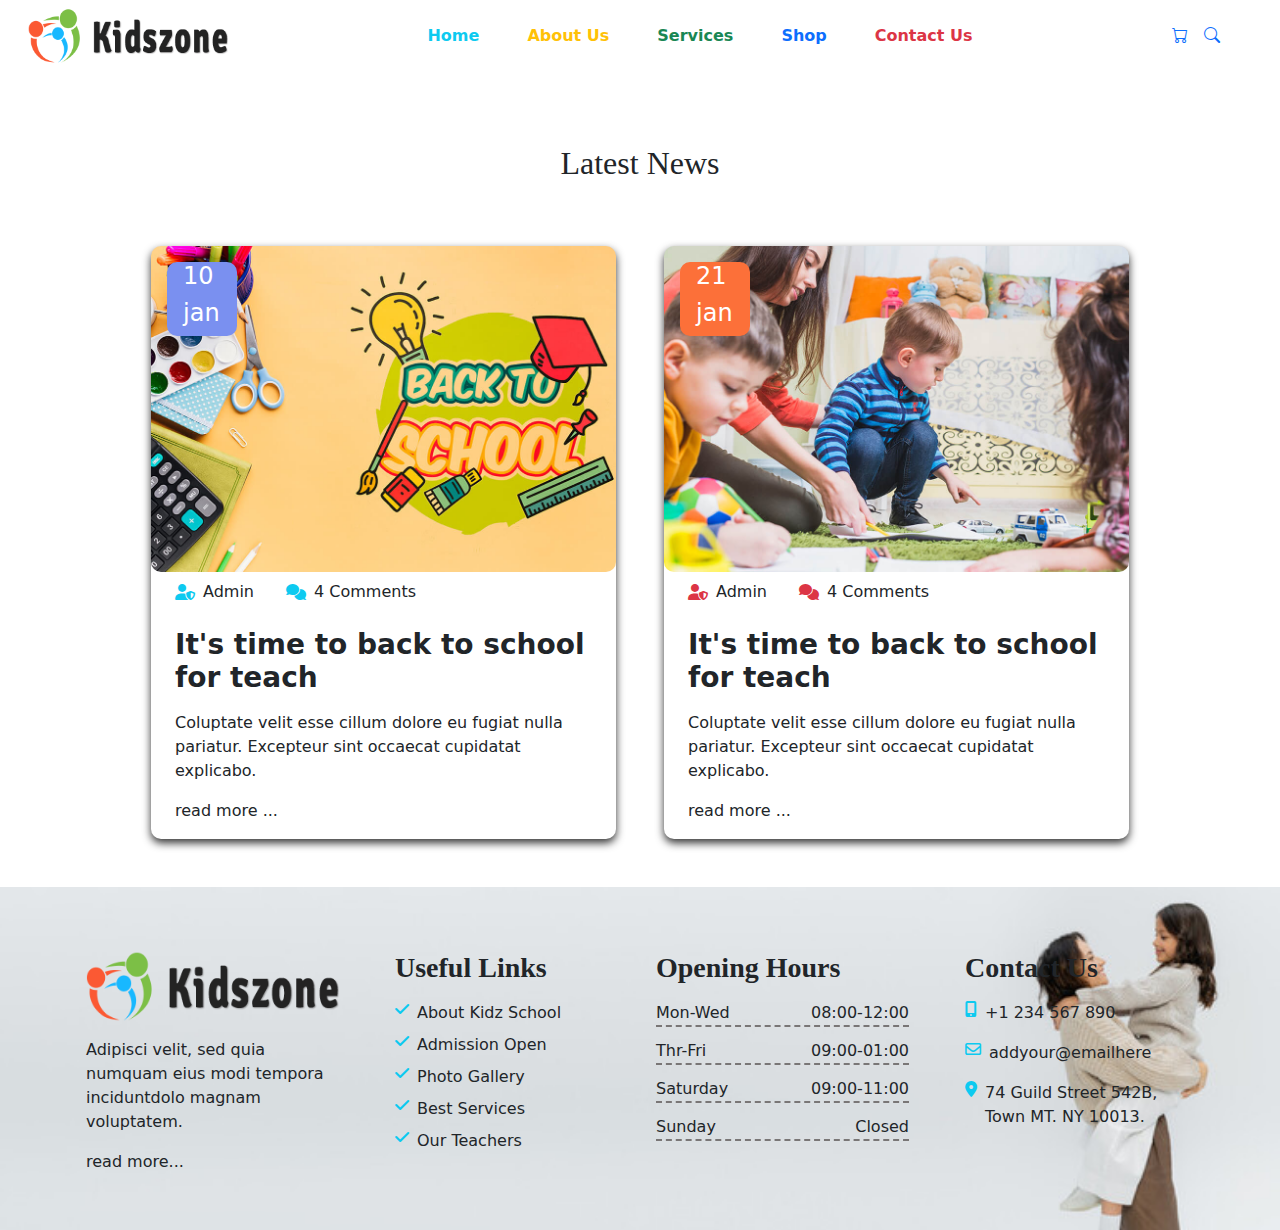
<file: contact.html>
<!DOCTYPE html>
<html lang="en">

<head>
    <meta charset="UTF-8">
    <meta name="viewport" content="width=device-width, initial-scale=1.0">
    <link rel="stylesheet" href="style.css">
    <link href="https://cdn.jsdelivr.net/npm/bootstrap@5.3.0-alpha1/dist/css/bootstrap.min.css" rel="stylesheet">
    <script src="https://cdn.jsdelivr.net/npm/bootstrap@5.3.0-alpha1/dist/js/bootstrap.bundle.min.js" defer></script>
    <link rel="stylesheet" href="https://cdnjs.cloudflare.com/ajax/libs/font-awesome/6.0.0-beta3/css/all.min.css">
    <link href="https://unpkg.com/aos@2.3.1/dist/aos.css" rel="stylesheet">
    <script src="https://unpkg.com/aos@2.3.1/dist/aos.js"></script>
    <script src="https://code.jquery.com/jquery-3.5.1.slim.min.js"></script>
    <script src="https://cdn.jsdelivr.net/npm/@popperjs/core@2.9.2/dist/umd/popper.min.js"></script>
    <script src="https://stackpath.bootstrapcdn.com/bootstrap/4.5.2/js/bootstrap.min.js"></script>
    <title>KidsZone: Fun Learning & Games for Kids – Safe & Educational</title>
    <meta name="description" content="KidsZone offers fun, educational games and activities for kids. A safe, trusted site for learning and play.">
    <meta name="keywords" content="online games for kids"/>
    <meta name="author" content="KidsZone Education Experts"/>
    <meta property="og:title" content="KidsZone:Fun Learning & Games for Kids – Safe & Educational"/>
    <meta
    property="og:description"
    content="KidsZone offers safe, fun learning games and activities for kids. Explore educational content that keeps young minds curious and engaged"/>
    <meta property="og:type" content="website"/>
    <meta property="og:site_name" content="Games for Kids"/>
    <meta name="twitter:card" content="summary_large_image">
    <meta name="twitter:title" content="KidsZone: Fun Learning & Games for Kids – Safe & Educational">
    <meta name="twitter:description" content="Discover KidsZone – a safe, educational platform with fun games and interactive learning for kids. Perfect for curious young minds!">
    <meta name="twitter:image" content="[URL to KidsZone image]">
</head>

<body>
    <nav class="navbar navbar-expand-lg navbar-dark bg-white" style="position: sticky;top: 0; z-index: 1;">
        <div class="container-fluid">
            <a class="navbar-brand text-danger" href="#"></a>
            <img class=" " src="img/logo.png" alt="logo"  style="width: 200px;">
            <button class="navbar-toggler " type="button" data-bs-toggle="collapse" data-bs-target="#navbarNav"
                aria-controls="navbarNav" aria-expanded="false" aria-label="Toggle navigation"
                style="color: black !important;">
                <i class="fa-solid fa-bars"></i>
            </button>
            <div class="collapse navbar-collapse justify-content-center" id="navbarNav">
                <ul class="navbar-nav text-center">
                    <li class="nav-item mx-3">
                        <a class="nav-link fw-bold text-info" aria-current="page" href="index.html">Home</a>
                    </li>
                    <li class="nav-item mx-3">
                        <a class="nav-link fw-bold text-warning" href="about.html">About Us</a>
                    </li>
               
                    <li class="nav-item mx-3">
                        <a class="nav-link fw-bold text-success" href="service.html">Services</a>
                    </li>
                 
                    <li class="nav-item mx-3">
                        <a class="nav-link fw-bold text-primary" href="shop.html">Shop</a>
                    </li>
                    <li class="nav-item mx-3">
                        <a class="nav-link fw-bold text-danger" href="#">Contact Us</a>
                    </li>
                </ul>
            </div>
            <form class="d-flex  ">
                <a href="#" class="me-3">
                    <i class="bi bi-cart"></i>
                </a>
                <a href="#" class="pe-5">
                    <i class="bi bi-search"></i>
                </a>
            </form>
        </div>
    </nav>
<div class="container-fluid" id="shop">
    <div class="text-center pt-5 ">
        <h2 class="mt-4" style="font-family: Georgia, 'Times New Roman', Times, serif;">Latest News</h2>
    </div>
</div>

<div class="container">
    <div class="row gap-5 g-0 mt-5 pt-3 justify-content-center">
        <div class="col-lg-5 col-md-6 col-sm-8" style="position: relative;">
            <div class="ps-3 m-3 text-white"
                style="position: absolute; background-color: rgb(122, 144, 240); width: 70px; border-radius: 10px;">
                <h4>10</h4>
                <h4>jan</h4>
            </div>
            <img class="w-100" src="img/blog-1.jpg" alt="blog-1" style="border-radius: 10px;">
            <div class="d-flex align-items-center mx-4 mt-2">
                <div class="d-flex align-items-center">
                    <i class="fas fa-user-shield text-info"></i>
                    <p class="px-2 mb-0">Admin</p>
                </div>
                <div class="d-flex align-items-center mx-4">
                    <i class="fas fa-comments text-info"></i>
                    <p class="px-2 mb-0">4 Comments</p>
                </div>
            </div>
            <div class="mx-4 mt-2 pt-3">
                <h3 class="fw-bold">It's time to back to school for teach</h3>
                <p class="pt-2">Coluptate velit esse cillum dolore eu fugiat nulla pariatur. Excepteur sint occaecat
                    cupidatat explicabo.</p>
                <p>read more ...</p>
            </div>
            <div
                style="position: absolute; top: 0; left: 0; right: 0; bottom: 0;  box-shadow: 0 4px 8px rgba(0, 0, 0, 0.8); border-radius: 10px;">
            </div>
        </div>
        <div class="col-lg-5 col-md-6 col-sm-8" style="position: relative;">
            <div class="ps-3 m-3 text-white"
                style="position: absolute; background-color: rgb(252, 112, 57); width: 70px; border-radius: 10px;">
                <h4>21</h4>
                <h4>jan</h4>
            </div>
            <img class="w-100" src="img/blog-2.jpg" alt="blog-2" style="border-radius: 10px;">
            <div class="d-flex align-items-center mx-4 mt-2">
                <div class="d-flex align-items-center">
                    <i class="fas fa-user-shield text-danger"></i>
                    <p class="px-2 mb-0">Admin</p>
                </div>
                <div class="d-flex align-items-center mx-4">
                    <i class="fas fa-comments text-danger"></i>
                    <p class="px-2 mb-0">4 Comments</p>
                </div>
            </div>
            <div class="mx-4 mt-2 pt-3">
                <h3 class="fw-bold ">It's time to back to school for teach</h3>
                <p class="pt-2">Coluptate velit esse cillum dolore eu fugiat nulla pariatur. Excepteur sint occaecat
                    cupidatat explicabo.</p>
                <p>read more ...</p>
            </div>
            <div
                style="position: absolute; top: 0; left: 0; right: 0; bottom: 0;  box-shadow: 0 4px 8px rgba(0, 0, 0, 0.8); border-radius: 10px;">
            </div>
        </div>
    </div>
</div>
<div class="container-fluid" id="contact"
    style="background-image: url(img/mmm.jpg); background-repeat: no-repeat; background-size: cover;">
    <div class="container mt-5">
        <div class="row pt-5">
            <div class="col-lg-3  col-md-6 col-sm-12 mb-4  p-3">
                <img class="w-100 mb-3" src="img/logo.png" alt="Logo">
                <p>Adipisci velit, sed quia numquam eius modi tempora inciduntdolo magnam voluptatem.</p>
                <p>read more...</p>
            </div>
            <div class="col-lg-3  col-md-6 col-sm-12  p-3">
                <div class="ps-md-4 ">
                    <h3 class="fw-bold" style="font-family: Georgia, 'Times New Roman', Times, serif;">Useful Links
                    </h3>
                    <div class="d-flex  flex-column gap-2">
                        <div class="d-flex pt-2 ">
                            <i class="fa-solid text-info  fa-check"></i>
                            <span class="ms-2">About Kidz School</span>
                        </div>
                        <div class="d-flex">
                            <i class="fa-solid text-info fa-check"></i>
                            <span class="ms-2">Admission Open</span>
                        </div>
                        <div class="d-flex">
                            <i class="fa-solid text-info fa-check"></i>
                            <span class="ms-2">Photo Gallery</span>
                        </div>
                        <div class="d-flex">
                            <i class="fa-solid text-info fa-check"></i>
                            <span class="ms-2">Best Services</span>
                        </div>
                        <div class="d-flex">
                            <i class="fa-solid text-info fa-check"></i>
                            <span class="ms-2">Our Teachers</span>
                        </div>
                    </div>
                </div>
            </div>
            <div class="col-lg-3 col-md-6 col-sm-12 mb-4 p-3">
                <h3 class="fw-bold" style="font-family: Georgia, 'Times New Roman', Times, serif;">Opening Hours
                </h3>
                <div class="d-flex flex-column gap-2">
                    <div class="d-flex pt-2 justify-content-between  align-items-center  "
                        style="border-bottom: 2px dashed #797676 !important;">
                        <span>Mon-Wed</span>
                        <span>08:00-12:00</span>
                    </div>
                    <div class="d-flex pt-1 justify-content-between align-items-center"
                        style="border-bottom: 2px dashed #797676 !important;">
                        <span>Thr-Fri</span>
                        <span>09:00-01:00</span>
                    </div>
                    <div class="d-flex pt-1 justify-content-between align-items-center"
                        style="border-bottom: 2px dashed #797676 !important;">
                        <span>Saturday</span>
                        <span>09:00-11:00</span>
                    </div>
                    <div class="d-flex pt-1 justify-content-between align-items-center"
                        style="border-bottom: 2px dashed #797676 !important;">
                        <span>Sunday</span>
                        <span>Closed</span>
                    </div>
                </div>
            </div>
            <div class="col-lg-3  col-md-6 col-sm-12 mb-4  p-3">
                <div class="ps-md-4">
                    <h3 class="fw-bold" style="font-family: Georgia, 'Times New Roman', Times, serif;">Contact Us
                    </h3>
                    <div class="d-flex flex-column gap-2">
                        <div class="d-flex pt-2 ">
                            <i class="fas text-info fa-mobile-alt"></i>
                            <span class="ms-2">+1 234 567 890</span>
                        </div>
                        <div class="d-flex pt-2">
                            <i class="far text-info fa-envelope"></i>
                            <span class="ms-2">addyour@emailhere</span>
                        </div>
                        <div class="d-flex pt-2">
                            <i class="fas text-info fa-map-marker-alt"></i>
                            <span class="ms-2">74 Guild Street 542B, Town MT. NY 10013.</span>
                        </div>
                    </div>
                </div>
            </div>
        </div>
    </div>
</div>

<script>
    const counters = document.querySelectorAll('.counter');
    counters.forEach(counter => {
        const updateCount = () => {
            const target = +counter.getAttribute('data-target');
            const count = +counter.innerText;
            const speed = 200;
            const increment = target / speed;
            if (count < target) {
                counter.innerText = Math.ceil(count + increment);
                setTimeout(updateCount, 30);
            } else {
                counter.innerText = target;
            }
        };
        updateCount();
    });
</script>
<link href="https://cdn.jsdelivr.net/npm/bootstrap-icons/font/bootstrap-icons.css" rel="stylesheet">
</body>

</html>
<script>
AOS.init();
</script>
</file>
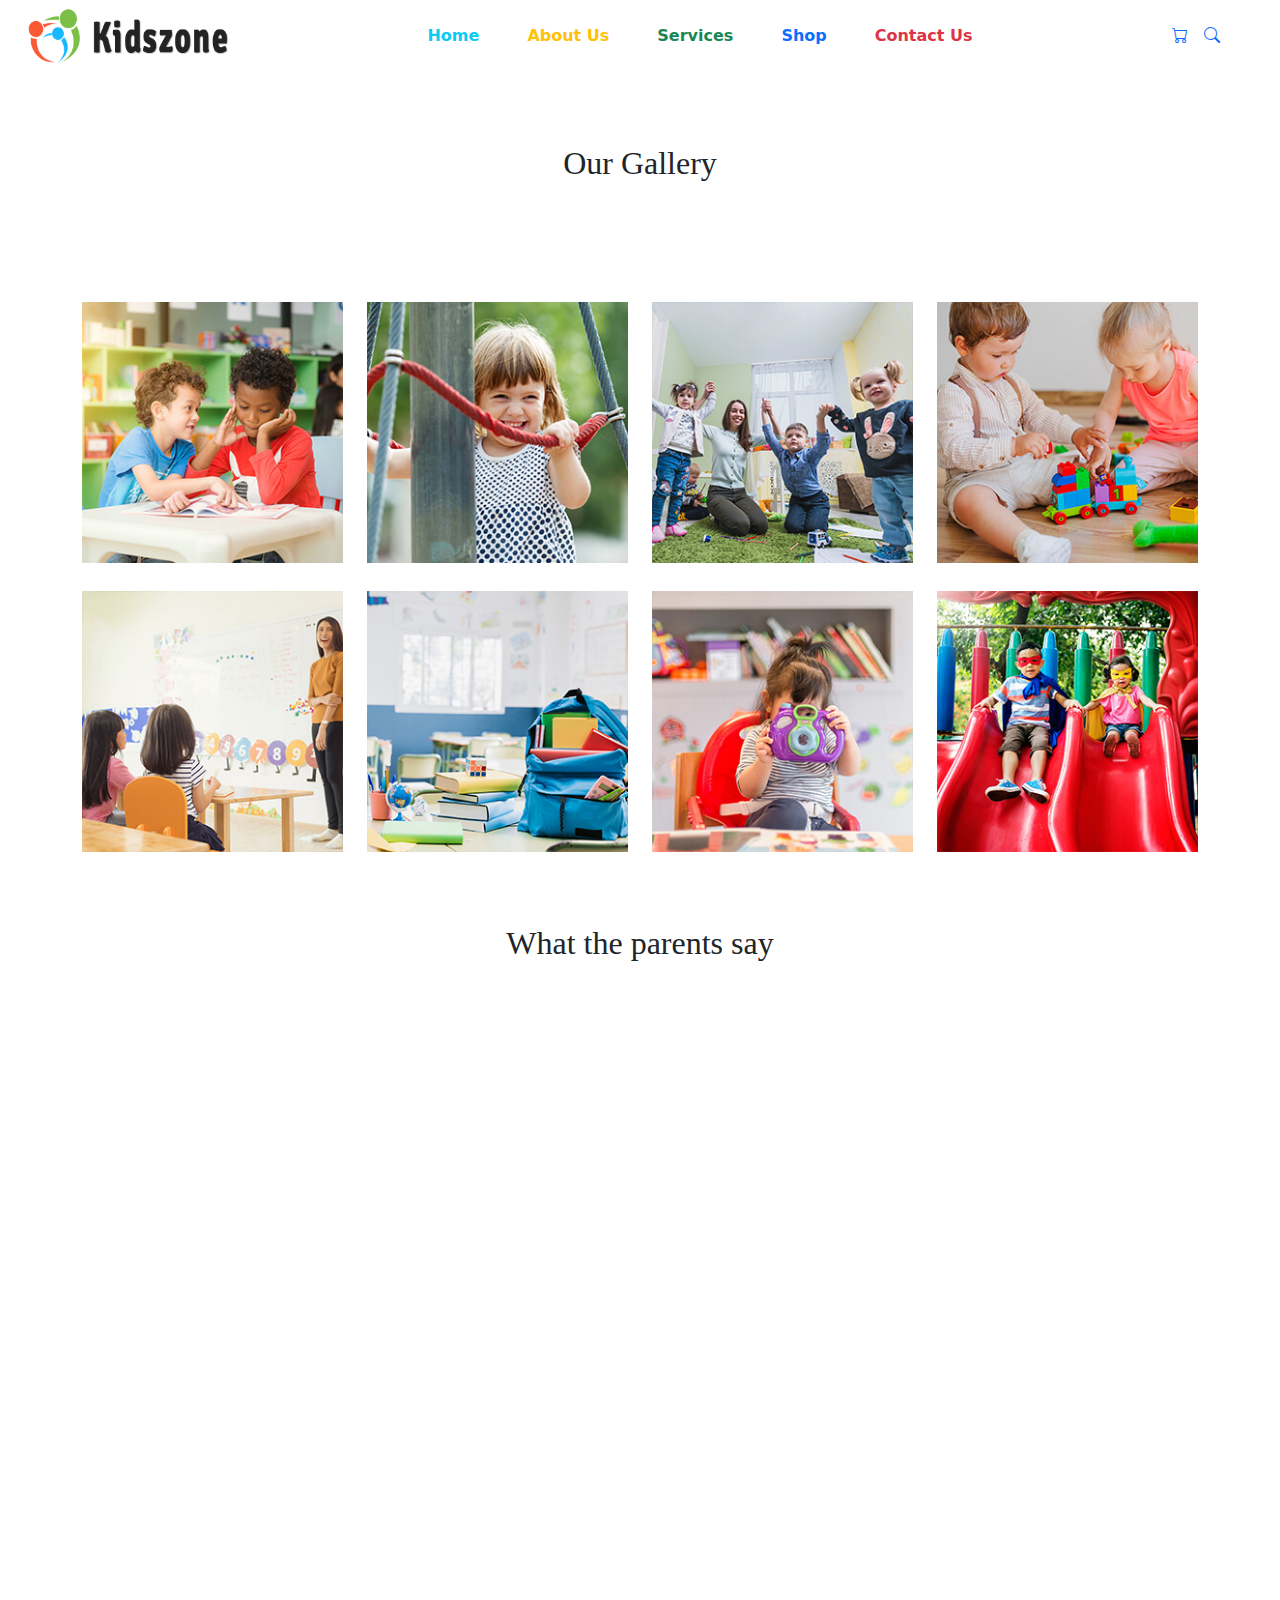
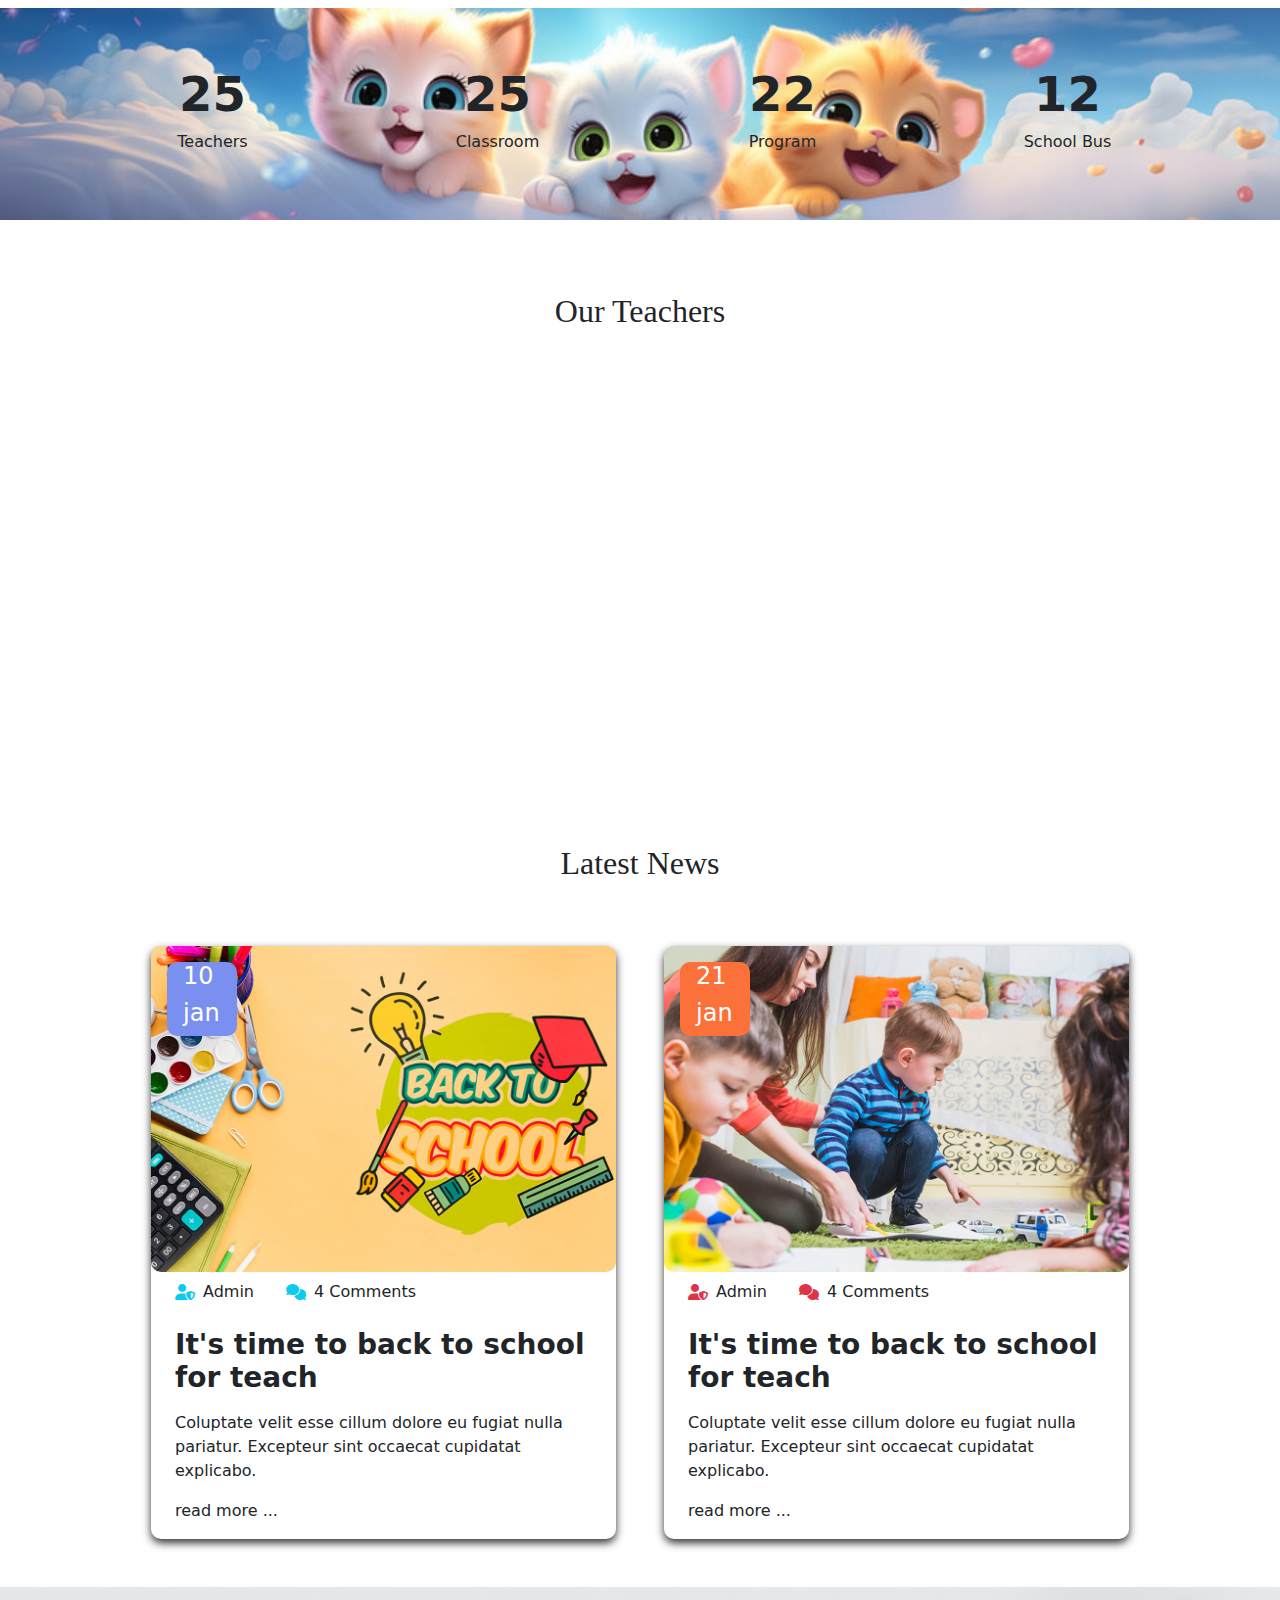
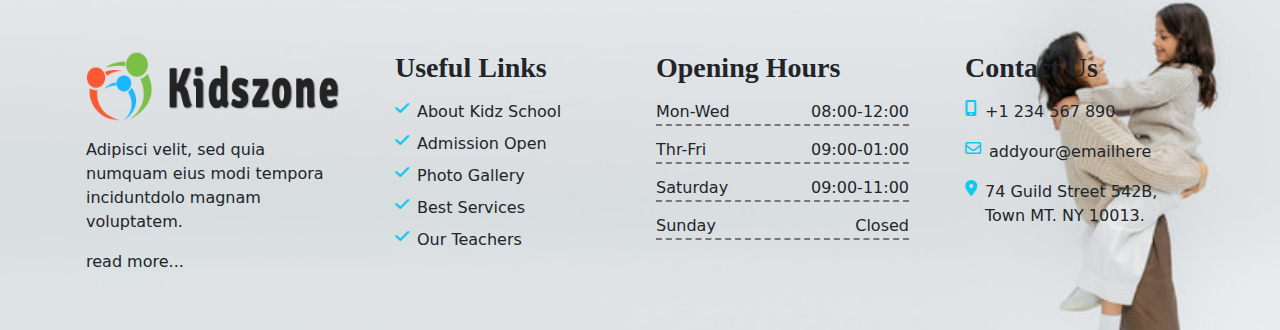
<file: service.html>
<!DOCTYPE html>
<html lang="en">

<head>
    <meta charset="UTF-8">
    <meta name="viewport" content="width=device-width, initial-scale=1.0">
    <link rel="stylesheet" href="style.css">
    <title>KidsZone:Fun Learning & Games for Kids – Safe & Educational</title>
    <link href="https://cdn.jsdelivr.net/npm/bootstrap@5.3.0-alpha1/dist/css/bootstrap.min.css" rel="stylesheet">
    <script src="https://cdn.jsdelivr.net/npm/bootstrap@5.3.0-alpha1/dist/js/bootstrap.bundle.min.js" defer></script>
    <link rel="stylesheet" href="https://cdnjs.cloudflare.com/ajax/libs/font-awesome/6.0.0-beta3/css/all.min.css">
    <link href="https://unpkg.com/aos@2.3.1/dist/aos.css" rel="stylesheet">
    <script src="https://unpkg.com/aos@2.3.1/dist/aos.js"></script>
    <script src="https://code.jquery.com/jquery-3.5.1.slim.min.js"></script>
    <script src="https://cdn.jsdelivr.net/npm/@popperjs/core@2.9.2/dist/umd/popper.min.js"></script>
    <script src="https://stackpath.bootstrapcdn.com/bootstrap/4.5.2/js/bootstrap.min.js"></script>
    <meta name="description" content="KidsZone offers fun, educational games and activities for kids. A safe, trusted site for learning and play.">
    <meta name="keywords" content="online games for kids"/>
    <meta name="author" content="KidsZone Education Experts"/>
    <meta property="og:title" content="KidsZone:Fun Learning & Games for Kids – Safe & Educational"/>
    <meta
    property="og:description"
    content="KidsZone offers safe, fun learning games and activities for kids. Explore educational content that keeps young minds curious and engaged"/>
    <meta property="og:type" content="website"/>
    <meta property="og:site_name" content="Games for Kids"/>
    <meta name="twitter:card" content="summary_large_image">
    <meta name="twitter:title" content="KidsZone: Fun Learning & Games for Kids – Safe & Educational">
    <meta name="twitter:description" content="Discover KidsZone – a safe, educational platform with fun games and interactive learning for kids. Perfect for curious young minds!">
    <meta name="twitter:image" content="[URL to KidsZone image]">
</head>

<body>
    <nav class="navbar navbar-expand-lg navbar-dark bg-white" style="position: sticky;top: 0; z-index: 1;">
        <div class="container-fluid">
            <a class="navbar-brand text-danger" href="#"></a>
            <img class=" " src="img/logo.png" style="width: 200px;">
            <button class="navbar-toggler " type="button" data-bs-toggle="collapse" data-bs-target="#navbarNav"
                aria-controls="navbarNav" aria-expanded="false" aria-label="Toggle navigation"
                style="color: black !important;">
                <i class="fa-solid fa-bars"></i>
            </button>
            <div class="collapse navbar-collapse justify-content-center" id="navbarNav">
                <ul class="navbar-nav text-center">
                    <li class="nav-item mx-3">
                        <a class="nav-link fw-bold text-info" aria-current="page" href="index.html">Home</a>
                    </li>
                    <li class="nav-item mx-3">
                        <a class="nav-link fw-bold text-warning" href="about.html">About Us</a>
                    </li>
                   
                    <li class="nav-item mx-3">
                        <a class="nav-link fw-bold text-success" href="#">Services</a>
                    </li>
                 
                    <li class="nav-item mx-3">
                        <a class="nav-link fw-bold text-primary" href="shop.html">Shop</a>
                    </li>
                    <li class="nav-item mx-3">
                        <a class="nav-link fw-bold text-danger" href="contact.html">Contact Us</a>
                    </li>
                </ul>
            </div>
            <form class="d-flex  ">
                <a href="#" class="me-3">
                    <i class="bi bi-cart"></i>
                </a>
                <a href="#" class="pe-5">
                    <i class="bi bi-search"></i>
                </a>
            </form>
        </div>
    </nav>
    <div class="container-fluid" id="page">
        <div class="text-center pt-5 ">
            <h2 class="mt-4" style="font-family: Georgia, 'Times New Roman', Times, serif;">Our Gallery</h2>
        </div>
    </div>


    <div class="container" data-aos="fade-down" data-aos-easing="linear" data-aos-duration="1500">
        <div class="row mt-5 pt-5">
            <div class="col-12 col-md-6 col-lg-3 pt-4">
                <img class="w-100 thumb" src="img/thumb-01.jpg" alt="Thumbnail 1">
            </div>
            <div class="col-12 col-md-6 col-lg-3 pt-4">
                <img class="w-100 thumb" src="img/thumb-02.jpg" alt="Thumbnail 2">
            </div>
            <div class="col-12 col-md-6 col-lg-3 pt-4">
                <img class="w-100 thumb" src="img/thumb-03.jpg" alt="Thumbnail 3">
            </div>
            <div class="col-12 col-md-6 col-lg-3 pt-4">
                <img class="w-100 thumb" src="img/thumb-04.jpg" alt="Thumbnail 4">
            </div>
        </div>

        <div class="row mt-1" data-aos="fade-up" data-aos-easing="linear" data-aos-duration="1500">
            <div class="col-12 col-md-6 col-lg-3 pt-4">
                <img class="w-100 thumb" src="img/thumb-05.jpg" alt="Thumbnail 5">
            </div>
            <div class="col-12 col-md-6 col-lg-3 pt-4">
                <img class="w-100 thumb" src="img/thumb-06.jpg" alt="Thumbnail 6">
            </div>
            <div class="col-12 col-md-6 col-lg-3 pt-4">
                <img class="w-100 thumb" src="img/thumb-07.jpg" alt="Thumbnail 7">
            </div>
            <div class="col-12 col-md-6 col-lg-3 pt-4">
                <img class="w-100 thumb" src="img/thumb-08.jpg" alt="Thumbnail 8">
            </div>
        </div>
    </div>

    <div class="container-fluid">
        <div class="text-center pt-5 ">
            <h2 class="mt-4" style="font-family: Georgia, 'Times New Roman', Times, serif;">What the parents say</h2>
        </div>
    </div>


    <div class="container" data-aos="fade-down" data-aos-easing="linear" data-aos-duration="1500">
        <div class="row text-center gap-4 justify-content-center mt-5 pt-5">
            <div class="col-12 col-md-5 bg-warning fw-bold pt-5">
                <h5 style="line-height: 35px;">Parents say finding a balance between discipline  <br>empathy is key  raising happy, confident children. <br>This approach resonates with families who want to instill values without being overly strict.</h5>
            </div>
            <div class="col-12 col-md-5 bg-success fw-bold pt-5">
                <h5 style="line-height: 35px;">Many parents look to  families for inspiration, <br>What parents say about various parenting  <br> helpful guide for those navigating similar challenges.</h5>
            </div>
        </div>
    </div>


    <div class="container" data-aos="fade-down" data-aos-easing="linear" data-aos-duration="1500">
        <div class="row">
            <div class="col-12 col-md-6 text-center">
                <div class="d-flex flex-column align-items-center mt-5">
                    <img class="rounded-circle" src="img/circle1.jpg" alt="Lisa M. Smith">
                    <h5>Lisa M. Smith</h5>
                    <p>Tiya's Mother</p>
                </div>
            </div>
            <div class="col-12 col-md-6 text-center">
                <div class="d-flex flex-column align-items-center mt-5">
                    <img class="rounded-circle" src="img/circle2.jpg" alt="Pauli J. Srady">
                    <h5>Pauli J. Srady</h5>
                    <p>Triana's Mother</p>
                </div>
            </div>
        </div>
    </div>

    <div class="container-fluid counter-section mt-5" style="background-image: url(img/nnn.jpg);">
        <div class="container">
            <div class="row">
                <div class="col-12 col-md-6 col-lg-3 text-dark counter-item">
                    <div class="counter " data-target="78">0</div>
                    <p>Teachers</p>
                </div>
                <div class="col-12 col-md-6 col-lg-3 text-dark counter-item">
                    <div class="counter" data-target="45">0</div>
                    <p>Classroom</p>
                </div>
                <div class="col-12 col-md-6 col-lg-3 text-dark counter-item">
                    <div class="counter" data-target="22">0</div>
                    <p>Program</p>
                </div>
                <div class="col-12 col-md-6 col-lg-3 text-dark counter-item">
                    <div class="counter" data-target="12">0</div>
                    <p>School Bus</p>
                </div>
            </div>
        </div>
    </div>

    <div class="container-fluid" id="service">
        <div class="text-center pt-5 ">
            <h2 class="mt-4" style="font-family: Georgia, 'Times New Roman', Times, serif;">Our Teachers</h2>
        </div>
    </div>

    <div class="container" data-aos="fade-down" data-aos-easing="linear" data-aos-duration="1500">
        <div class="row mt-5 pt-2">
            <div class="col-12 col-md-6 col-lg-3 pt-4 zoom-effect-container">
                <img class="w-100" src="img/teacher-1.jpg" alt="teacher">
                <div class="pt-4 text-center">
                    <h4 class="text-info fw-bold">Henrite Bridg</h4>
                    <p>Founder & Head</p>
                </div>
            </div>
            <div class="col-12 col-md-6 col-lg-3 pt-4 zoom-effect-container">
                <img class="w-100" src="img/teacher-2.jpg" alt="teacher1">
                <div class="pt-4 text-center">
                    <h4 class="text-warning fw-bold">Priscila Baker</h4>
                    <p class="">Principal</p>
                </div>
            </div>
            <div class="col-12 col-md-6 col-lg-3 pt-4 zoom-effect-container">
                <img class="w-100" src="img/teacher-3.jpg" alt="teacher2">
                <div class="pt-4 text-center">
                    <h4 class="text-danger fw-bold">Horothy Hulese</h4>
                    <p>Maths Educator</p>
                </div>
            </div>
            <div class="col-12 col-md-6 col-lg-3 pt-4 zoom-effect-container">
                <img class="w-100" src="img/teacher-4.jpg" alt="teacher3">
                <div class="pt-4 text-center">
                    <h4 class="text-success fw-bold">Laura Clemen</h4>
                    <p>Science Educator</p>
                </div>
            </div>
        </div>
    </div>

    <div class="container-fluid" id="shop">
        <div class="text-center pt-5 ">
            <h2 class="mt-4" style="font-family: Georgia, 'Times New Roman', Times, serif;">Latest News</h2>
        </div>
    </div>

    <div class="container">
        <div class="row gap-5 g-0 mt-5 pt-3 justify-content-center">
            <div class="col-lg-5 col-md-6 col-sm-8" style="position: relative;">
                <div class="ps-3 m-3 text-white"
                    style="position: absolute; background-color: rgb(122, 144, 240); width: 70px; border-radius: 10px;">
                    <h4>10</h4>
                    <h4>jan</h4>
                </div>
                <img class="w-100" src="img/blog-1.jpg" alt="blog-1" style="border-radius: 10px;">
                <div class="d-flex align-items-center mx-4 mt-2">
                    <div class="d-flex align-items-center">
                        <i class="fas fa-user-shield text-info"></i>
                        <p class="px-2 mb-0">Admin</p>
                    </div>
                    <div class="d-flex align-items-center mx-4">
                        <i class="fas fa-comments text-info"></i>
                        <p class="px-2 mb-0">4 Comments</p>
                    </div>
                </div>
                <div class="mx-4 mt-2 pt-3">
                    <h3 class="fw-bold">It's time to back to school for teach</h3>
                    <p class="pt-2">Coluptate velit esse cillum dolore eu fugiat nulla pariatur. Excepteur sint occaecat
                        cupidatat explicabo.</p>
                    <p>read more ...</p>
                </div>
                <div
                    style="position: absolute; top: 0; left: 0; right: 0; bottom: 0;  box-shadow: 0 4px 8px rgba(0, 0, 0, 0.8); border-radius: 10px;">
                </div>
            </div>
            <div class="col-lg-5 col-md-6 col-sm-8" style="position: relative;">
                <div class="ps-3 m-3 text-white"
                    style="position: absolute; background-color: rgb(252, 112, 57); width: 70px; border-radius: 10px;">
                    <h4>21</h4>
                    <h4>jan</h4>
                </div>
                <img class="w-100" src="img/blog-2.jpg" alt="blog-2" style="border-radius: 10px;">
                <div class="d-flex align-items-center mx-4 mt-2">
                    <div class="d-flex align-items-center">
                        <i class="fas fa-user-shield text-danger"></i>
                        <p class="px-2 mb-0">Admin</p>
                    </div>
                    <div class="d-flex align-items-center mx-4">
                        <i class="fas fa-comments text-danger"></i>
                        <p class="px-2 mb-0">4 Comments</p>
                    </div>
                </div>
                <div class="mx-4 mt-2 pt-3">
                    <h3 class="fw-bold ">It's time to back to school for teach</h3>
                    <p class="pt-2">Coluptate velit esse cillum dolore eu fugiat nulla pariatur. Excepteur sint occaecat
                        cupidatat explicabo.</p>
                    <p>read more ...</p>
                </div>
                <div
                    style="position: absolute; top: 0; left: 0; right: 0; bottom: 0;  box-shadow: 0 4px 8px rgba(0, 0, 0, 0.8); border-radius: 10px;">
                </div>
            </div>
        </div>
    </div>
    <div class="container-fluid" id="contact"
        style="background-image: url(img/mmm.jpg); background-repeat: no-repeat; background-size: cover;">
        <div class="container mt-5">
            <div class="row pt-5">
                <div class="col-lg-3  col-md-6 col-sm-12 mb-4  p-3">
                    <img class="w-100 mb-3" src="img/logo.png" alt="Logo">
                    <p>Adipisci velit, sed quia numquam eius modi tempora inciduntdolo magnam voluptatem.</p>
                    <p>read more...</p>
                </div>
                <div class="col-lg-3  col-md-6 col-sm-12  p-3">
                    <div class="ps-md-4 ">
                        <h3 class="fw-bold" style="font-family: Georgia, 'Times New Roman', Times, serif;">Useful Links
                        </h3>
                        <div class="d-flex  flex-column gap-2">
                            <div class="d-flex pt-2 ">
                                <i class="fa-solid text-info  fa-check"></i>
                                <span class="ms-2">About Kidz School</span>
                            </div>
                            <div class="d-flex">
                                <i class="fa-solid text-info fa-check"></i>
                                <span class="ms-2">Admission Open</span>
                            </div>
                            <div class="d-flex">
                                <i class="fa-solid text-info fa-check"></i>
                                <span class="ms-2">Photo Gallery</span>
                            </div>
                            <div class="d-flex">
                                <i class="fa-solid text-info fa-check"></i>
                                <span class="ms-2">Best Services</span>
                            </div>
                            <div class="d-flex">
                                <i class="fa-solid text-info fa-check"></i>
                                <span class="ms-2">Our Teachers</span>
                            </div>
                        </div>
                    </div>
                </div>
                <div class="col-lg-3 col-md-6 col-sm-12 mb-4 p-3">
                    <h3 class="fw-bold" style="font-family: Georgia, 'Times New Roman', Times, serif;">Opening Hours
                    </h3>
                    <div class="d-flex flex-column gap-2">
                        <div class="d-flex pt-2 justify-content-between  align-items-center  "
                            style="border-bottom: 2px dashed #797676 !important;">
                            <span>Mon-Wed</span>
                            <span>08:00-12:00</span>
                        </div>
                        <div class="d-flex pt-1 justify-content-between align-items-center"
                            style="border-bottom: 2px dashed #797676 !important;">
                            <span>Thr-Fri</span>
                            <span>09:00-01:00</span>
                        </div>
                        <div class="d-flex pt-1 justify-content-between align-items-center"
                            style="border-bottom: 2px dashed #797676 !important;">
                            <span>Saturday</span>
                            <span>09:00-11:00</span>
                        </div>
                        <div class="d-flex pt-1 justify-content-between align-items-center"
                            style="border-bottom: 2px dashed #797676 !important;">
                            <span>Sunday</span>
                            <span>Closed</span>
                        </div>
                    </div>
                </div>
                <div class="col-lg-3  col-md-6 col-sm-12 mb-4  p-3">
                    <div class="ps-md-4">
                        <h3 class="fw-bold" style="font-family: Georgia, 'Times New Roman', Times, serif;">Contact Us
                        </h3>
                        <div class="d-flex flex-column gap-2">
                            <div class="d-flex pt-2 ">
                                <i class="fas text-info fa-mobile-alt"></i>
                                <span class="ms-2">+1 234 567 890</span>
                            </div>
                            <div class="d-flex pt-2">
                                <i class="far text-info fa-envelope"></i>
                                <span class="ms-2">addyour@emailhere</span>
                            </div>
                            <div class="d-flex pt-2">
                                <i class="fas text-info fa-map-marker-alt"></i>
                                <span class="ms-2">74 Guild Street 542B, Town MT. NY 10013.</span>
                            </div>
                        </div>
                    </div>
                </div>
            </div>
        </div>
    </div>

    <script>
        const counters = document.querySelectorAll('.counter');
        counters.forEach(counter => {
            const updateCount = () => {
                const target = +counter.getAttribute('data-target');
                const count = +counter.innerText;
                const speed = 200;
                const increment = target / speed;
                if (count < target) {
                    counter.innerText = Math.ceil(count + increment);
                    setTimeout(updateCount, 30);
                } else {
                    counter.innerText = target;
                }
            };
            updateCount();
        });
    </script>
    <link href="https://cdn.jsdelivr.net/npm/bootstrap-icons/font/bootstrap-icons.css" rel="stylesheet">
</body>

</html>
<script>
    AOS.init();
</script>
</file>
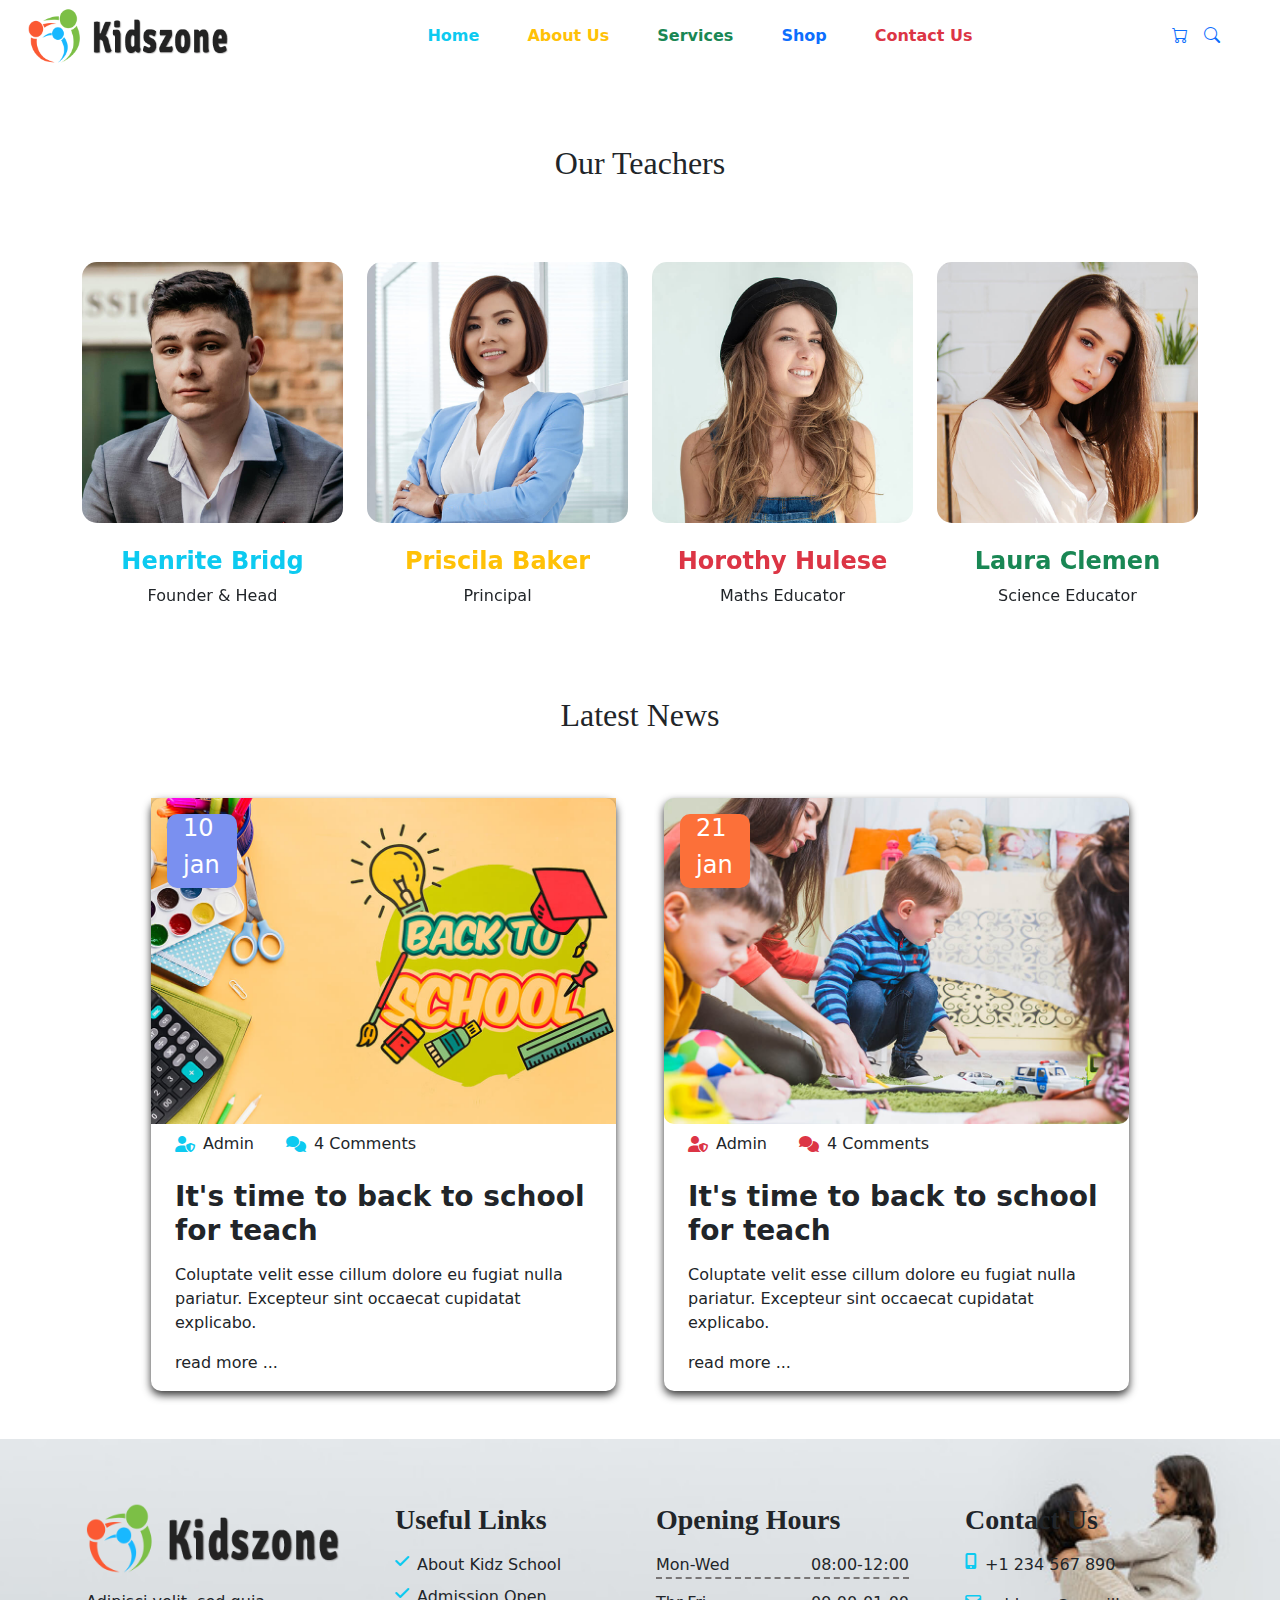
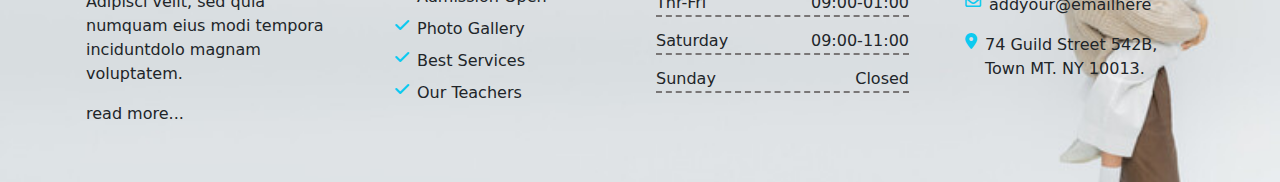
<file: shop.html>
<!DOCTYPE html>
<html lang="en">

<head>
    <meta charset="UTF-8">
    <meta name="viewport" content="width=device-width, initial-scale=1.0">
    <link rel="stylesheet" href="style.css">
    <title>KidsZone:Fun Learning & Games for Kids – Safe & Educational</title>
    <link href="https://cdn.jsdelivr.net/npm/bootstrap@5.3.0-alpha1/dist/css/bootstrap.min.css" rel="stylesheet">
    <script src="https://cdn.jsdelivr.net/npm/bootstrap@5.3.0-alpha1/dist/js/bootstrap.bundle.min.js" defer></script>
    <link rel="stylesheet" href="https://cdnjs.cloudflare.com/ajax/libs/font-awesome/6.0.0-beta3/css/all.min.css">
    <link href="https://unpkg.com/aos@2.3.1/dist/aos.css" rel="stylesheet">
    <script src="https://unpkg.com/aos@2.3.1/dist/aos.js"></script>
    <script src="https://code.jquery.com/jquery-3.5.1.slim.min.js"></script>
    <script src="https://cdn.jsdelivr.net/npm/@popperjs/core@2.9.2/dist/umd/popper.min.js"></script>
    <script src="https://stackpath.bootstrapcdn.com/bootstrap/4.5.2/js/bootstrap.min.js"></script>
    <meta name="description" content="KidsZone offers fun, educational games and activities for kids. A safe, trusted site for learning and play.">
    <meta name="keywords" content="online games for kids"/>
    <meta name="author" content="KidsZone Education Experts"/>
    <meta property="og:title" content="KidsZone:Fun Learning & Games for Kids – Safe & Educational"/>
    <meta
    property="og:description"
    content="KidsZone offers safe, fun learning games and activities for kids. Explore educational content that keeps young minds curious and engaged"/>
    <meta property="og:type" content="website"/>
    <meta property="og:site_name" content="Games for Kids"/>
    <meta name="twitter:card" content="summary_large_image">
    <meta name="twitter:title" content="KidsZone: Fun Learning & Games for Kids – Safe & Educational">
    <meta name="twitter:description" content="Discover KidsZone – a safe, educational platform with fun games and interactive learning for kids. Perfect for curious young minds!">
    <meta name="twitter:image" content="[URL to KidsZone image]">
</head>

<body>
    <nav class="navbar navbar-expand-lg navbar-dark bg-white" style="position: sticky;top: 0; z-index: 1;">
        <div class="container-fluid">
            <a class="navbar-brand text-danger" href="#"></a>
            <img class=" " src="img/logo.png" style="width: 200px;">
            <button class="navbar-toggler " type="button" data-bs-toggle="collapse" data-bs-target="#navbarNav"
                aria-controls="navbarNav" aria-expanded="false" aria-label="Toggle navigation"
                style="color: black !important;">
                <i class="fa-solid fa-bars"></i>
            </button>
            <div class="collapse navbar-collapse justify-content-center" id="navbarNav">
                <ul class="navbar-nav text-center">
                    <li class="nav-item mx-3">
                        <a class="nav-link fw-bold text-info" aria-current="page" href="index.html">Home</a>
                    </li>
                    <li class="nav-item mx-3">
                        <a class="nav-link fw-bold text-warning" href="about.html">About Us</a>
                    </li>
                   
                    <li class="nav-item mx-3">
                        <a class="nav-link fw-bold text-success" href="service.html">Services</a>
                    </li>
                  
                    <li class="nav-item mx-3">
                        <a class="nav-link fw-bold text-primary" href="#">Shop</a>
                    </li>
                    <li class="nav-item mx-3">
                        <a class="nav-link fw-bold text-danger" href="contact.html">Contact Us</a>
                    </li>
                </ul>
            </div>
            <form class="d-flex  ">
                <a href="#" class="me-3">
                    <i class="bi bi-cart"></i>
                </a>
                <a href="#" class="pe-5">
                    <i class="bi bi-search"></i>
                </a>
            </form>
        </div>
    </nav>
    <div class="container-fluid" id="service">
        <div class="text-center pt-5 ">
            <h2 class="mt-4" style="font-family: Georgia, 'Times New Roman', Times, serif;">Our Teachers</h2>
        </div>
    </div>

    <div class="container" data-aos="fade-down" data-aos-easing="linear" data-aos-duration="1500">
        <div class="row mt-5 pt-2">
            <div class="col-12 col-md-6 col-lg-3 pt-4 zoom-effect-container">
                <img class="w-100" src="img/teacher-1.jpg" alt="teacher">
                <div class="pt-4 text-center">
                    <h4 class="text-info fw-bold">Henrite Bridg</h4>
                    <p>Founder & Head</p>
                </div>
            </div>
            <div class="col-12 col-md-6 col-lg-3 pt-4 zoom-effect-container">
                <img class="w-100" src="img/teacher-2.jpg" alt="teacher1">
                <div class="pt-4 text-center">
                    <h4 class="text-warning fw-bold">Priscila Baker</h4>
                    <p class="">Principal</p>
                </div>
            </div>
            <div class="col-12 col-md-6 col-lg-3 pt-4 zoom-effect-container">
                <img class="w-100" src="img/teacher-3.jpg" alt="teacher2">
                <div class="pt-4 text-center">
                    <h4 class="text-danger fw-bold">Horothy Hulese</h4>
                    <p>Maths Educator</p>
                </div>
            </div>
            <div class="col-12 col-md-6 col-lg-3 pt-4 zoom-effect-container">
                <img class="w-100" src="img/teacher-4.jpg" alt="teacher3">
                <div class="pt-4 text-center">
                    <h4 class="text-success fw-bold">Laura Clemen</h4>
                    <p>Science Educator</p>
                </div>
            </div>
        </div>
    </div>

    <div class="container-fluid" id="shop">
        <div class="text-center pt-5 ">
            <h2 class="mt-4" style="font-family: Georgia, 'Times New Roman', Times, serif;">Latest News</h2>
        </div>
    </div>

    <div class="container">
        <div class="row gap-5 g-0 mt-5 pt-3 justify-content-center">
            <div class="col-lg-5 col-md-6 col-sm-8" style="position: relative;">
                <div class="ps-3 m-3 text-white"
                    style="position: absolute; background-color: rgb(122, 144, 240); width: 70px; border-radius: 10px;">
                    <h4>10</h4>
                    <h4>jan</h4>
                </div>
                <img class="w-100" src="img/blog-1.jpg" alt="blog-1 style="border-radius: 10px;">
                <div class="d-flex align-items-center mx-4 mt-2">
                    <div class="d-flex align-items-center">
                        <i class="fas fa-user-shield text-info"></i>
                        <p class="px-2 mb-0">Admin</p>
                    </div>
                    <div class="d-flex align-items-center mx-4">
                        <i class="fas fa-comments text-info"></i>
                        <p class="px-2 mb-0">4 Comments</p>
                    </div>
                </div>
                <div class="mx-4 mt-2 pt-3">
                    <h3 class="fw-bold">It's time to back to school for teach</h3>
                    <p class="pt-2">Coluptate velit esse cillum dolore eu fugiat nulla pariatur. Excepteur sint occaecat
                        cupidatat explicabo.</p>
                    <p>read more ...</p>
                </div>
                <div
                    style="position: absolute; top: 0; left: 0; right: 0; bottom: 0;  box-shadow: 0 4px 8px rgba(0, 0, 0, 0.8); border-radius: 10px;">
                </div>
            </div>
            <div class="col-lg-5 col-md-6 col-sm-8" style="position: relative;">
                <div class="ps-3 m-3 text-white"
                    style="position: absolute; background-color: rgb(252, 112, 57); width: 70px; border-radius: 10px;">
                    <h4>21</h4>
                    <h4>jan</h4>
                </div>
                <img class="w-100" src="img/blog-2.jpg" alt="blog-2" style="border-radius: 10px;">
                <div class="d-flex align-items-center mx-4 mt-2">
                    <div class="d-flex align-items-center">
                        <i class="fas fa-user-shield text-danger"></i>
                        <p class="px-2 mb-0">Admin</p>
                    </div>
                    <div class="d-flex align-items-center mx-4">
                        <i class="fas fa-comments text-danger"></i>
                        <p class="px-2 mb-0">4 Comments</p>
                    </div>
                </div>
                <div class="mx-4 mt-2 pt-3">
                    <h3 class="fw-bold ">It's time to back to school for teach</h3>
                    <p class="pt-2">Coluptate velit esse cillum dolore eu fugiat nulla pariatur. Excepteur sint occaecat
                        cupidatat explicabo.</p>
                    <p>read more ...</p>
                </div>
                <div
                    style="position: absolute; top: 0; left: 0; right: 0; bottom: 0;  box-shadow: 0 4px 8px rgba(0, 0, 0, 0.8); border-radius: 10px;">
                </div>
            </div>
        </div>
    </div>
    <div class="container-fluid" id="contact"
        style="background-image: url(img/mmm.jpg); background-repeat: no-repeat; background-size: cover;">
        <div class="container mt-5">
            <div class="row pt-5">
                <div class="col-lg-3  col-md-6 col-sm-12 mb-4  p-3">
                    <img class="w-100 mb-3" src="img/logo.png" alt="Logo">
                    <p>Adipisci velit, sed quia numquam eius modi tempora inciduntdolo magnam voluptatem.</p>
                    <p>read more...</p>
                </div>
                <div class="col-lg-3  col-md-6 col-sm-12  p-3">
                    <div class="ps-md-4 ">
                        <h3 class="fw-bold" style="font-family: Georgia, 'Times New Roman', Times, serif;">Useful Links
                        </h3>
                        <div class="d-flex  flex-column gap-2">
                            <div class="d-flex pt-2 ">
                                <i class="fa-solid text-info  fa-check"></i>
                                <span class="ms-2">About Kidz School</span>
                            </div>
                            <div class="d-flex">
                                <i class="fa-solid text-info fa-check"></i>
                                <span class="ms-2">Admission Open</span>
                            </div>
                            <div class="d-flex">
                                <i class="fa-solid text-info fa-check"></i>
                                <span class="ms-2">Photo Gallery</span>
                            </div>
                            <div class="d-flex">
                                <i class="fa-solid text-info fa-check"></i>
                                <span class="ms-2">Best Services</span>
                            </div>
                            <div class="d-flex">
                                <i class="fa-solid text-info fa-check"></i>
                                <span class="ms-2">Our Teachers</span>
                            </div>
                        </div>
                    </div>
                </div>
                <div class="col-lg-3 col-md-6 col-sm-12 mb-4 p-3">
                    <h3 class="fw-bold" style="font-family: Georgia, 'Times New Roman', Times, serif;">Opening Hours
                    </h3>
                    <div class="d-flex flex-column gap-2">
                        <div class="d-flex pt-2 justify-content-between  align-items-center  "
                            style="border-bottom: 2px dashed #797676 !important;">
                            <span>Mon-Wed</span>
                            <span>08:00-12:00</span>
                        </div>
                        <div class="d-flex pt-1 justify-content-between align-items-center"
                            style="border-bottom: 2px dashed #797676 !important;">
                            <span>Thr-Fri</span>
                            <span>09:00-01:00</span>
                        </div>
                        <div class="d-flex pt-1 justify-content-between align-items-center"
                            style="border-bottom: 2px dashed #797676 !important;">
                            <span>Saturday</span>
                            <span>09:00-11:00</span>
                        </div>
                        <div class="d-flex pt-1 justify-content-between align-items-center"
                            style="border-bottom: 2px dashed #797676 !important;">
                            <span>Sunday</span>
                            <span>Closed</span>
                        </div>
                    </div>
                </div>
                <div class="col-lg-3  col-md-6 col-sm-12 mb-4  p-3">
                    <div class="ps-md-4">
                        <h3 class="fw-bold" style="font-family: Georgia, 'Times New Roman', Times, serif;">Contact Us
                        </h3>
                        <div class="d-flex flex-column gap-2">
                            <div class="d-flex pt-2 ">
                                <i class="fas text-info fa-mobile-alt"></i>
                                <span class="ms-2">+1 234 567 890</span>
                            </div>
                            <div class="d-flex pt-2">
                                <i class="far text-info fa-envelope"></i>
                                <span class="ms-2">addyour@emailhere</span>
                            </div>
                            <div class="d-flex pt-2">
                                <i class="fas text-info fa-map-marker-alt"></i>
                                <span class="ms-2">74 Guild Street 542B, Town MT. NY 10013.</span>
                            </div>
                        </div>
                    </div>
                </div>
            </div>
        </div>
    </div>

    <script>
        const counters = document.querySelectorAll('.counter');
        counters.forEach(counter => {
            const updateCount = () => {
                const target = +counter.getAttribute('data-target');
                const count = +counter.innerText;
                const speed = 200;
                const increment = target / speed;
                if (count < target) {
                    counter.innerText = Math.ceil(count + increment);
                    setTimeout(updateCount, 30);
                } else {
                    counter.innerText = target;
                }
            };
            updateCount();
        });
    </script>
    <link href="https://cdn.jsdelivr.net/npm/bootstrap-icons/font/bootstrap-icons.css" rel="stylesheet">
</body>

</html>
<script>
    AOS.init();
</script>
</file>
<file: style.css>
* {
    margin: 0;
    padding: 0;
    box-sizing: border-box;
}

.navbar-nav .nav-item .nav-link {
    transition: background-color 0.3s ease;
}

.navbar-nav .nav-item .nav-link:hover {
    background-color: rgb(252, 248, 16);
    color: #000;
 }

.back {
    background-repeat: no-repeat;
    background-size: cover;
    height: 600px;
    width: 100%;
}

.custom-btn {
    background-color: #ffc107; /* Default warning (yellow) color */
    color: black;
  }

  .custom-btn:hover {
    background-color: blue; /* Changes background to blue on hover */
  }
.wave {
    position: absolute;
    background-image: url(img/wave.png);
    width: 100%;
    height: 15px;
    z-index: 10;
    bottom: -2px;
    left: 0px;


    .carousel-item img {
        width: 100%;
        height: auto;
    }
}

.about_us {
    background-color: white;
    width: 700px;
    padding-bottom: 160px;
    padding-left: 50px;
    padding-top: 50px;
    border-radius: 10px;
    top: 200px;
    left: 100px;
    position: absolute;
    box-shadow: 0 5px 15px rgba(0, 0, 0, 0.1);
}



.counter-section {
    background-color: #00aaff;
    padding: 50px 0;
    color: white;
    background-image: url('img/background.png');
    background-size: cover;
    background-position: center;
}

.counter-item {
    text-align: center;
}

.counter-item img {
    width: 50px;
    margin-bottom: 15px;
}

.counter {
    font-size: 48px;
    font-weight: bold;
}

.zoom-effect-container {
    overflow: hidden;
    position: relative;
}

.zoom-effect-container img {
    transition: transform 0.3s ease;
    width: 100%;
    border-radius: 15px;
}

.zoom-effect-container:hover img {
    transform: scale(1.10);
}

.thumb {
    transition: transform 0.3s ease, filter 0.3s ease;
}

.thumb:hover {
    /* filter: blur(5px); */
    transform: scale(1.09);
}



@media (max-width: 991px) {
    .about_us {
        width: 80%;
        padding: 40px;
        top: 150px;
        left: 10%;
        position: relative;
    }
}

@media (max-width: 767px) {
    .about_us {
        width: 90%;
        padding: 30px;
        top: 50px;
        left: auto;
        margin: 0 auto;
        position: relative;
    }
   
}

@media (max-width: 575px) {
    .about_us {
        width: 95%;
        padding: 20px;
        margin: 20px auto;
    }
}
</file>
